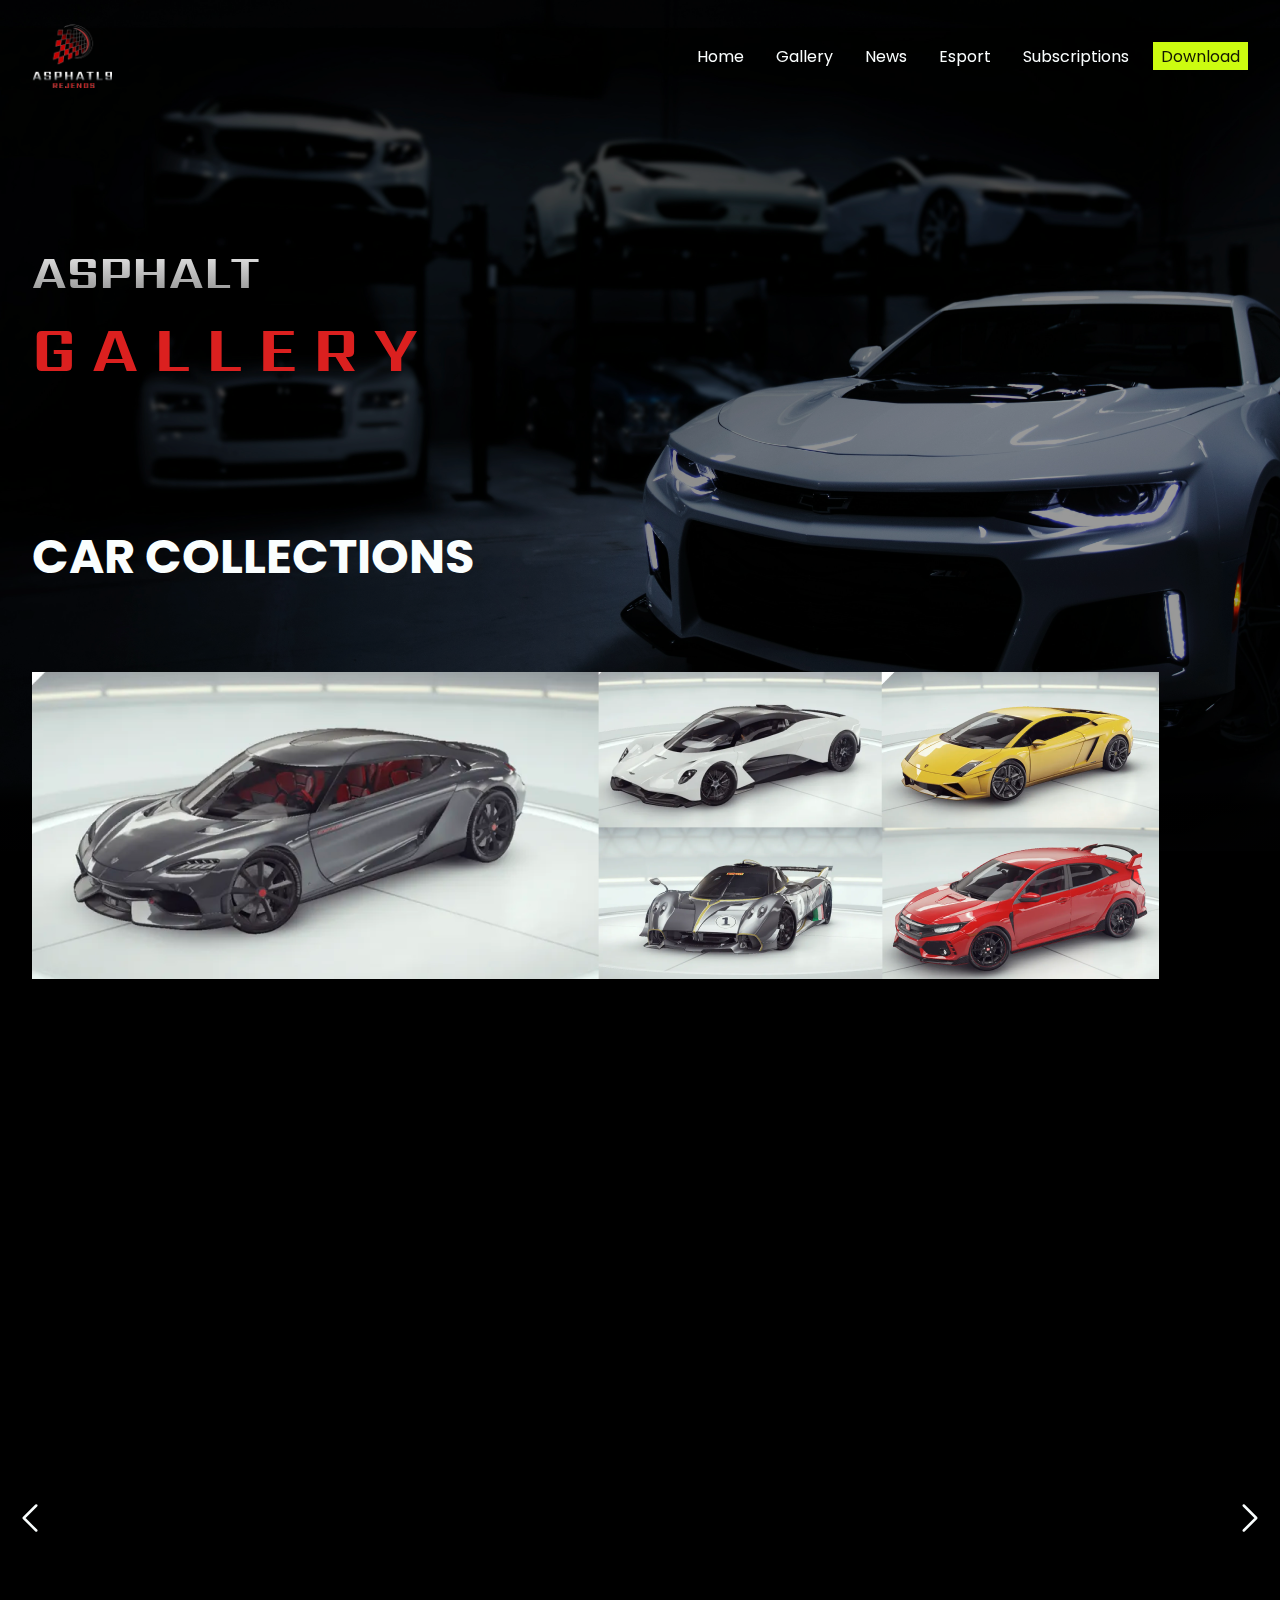
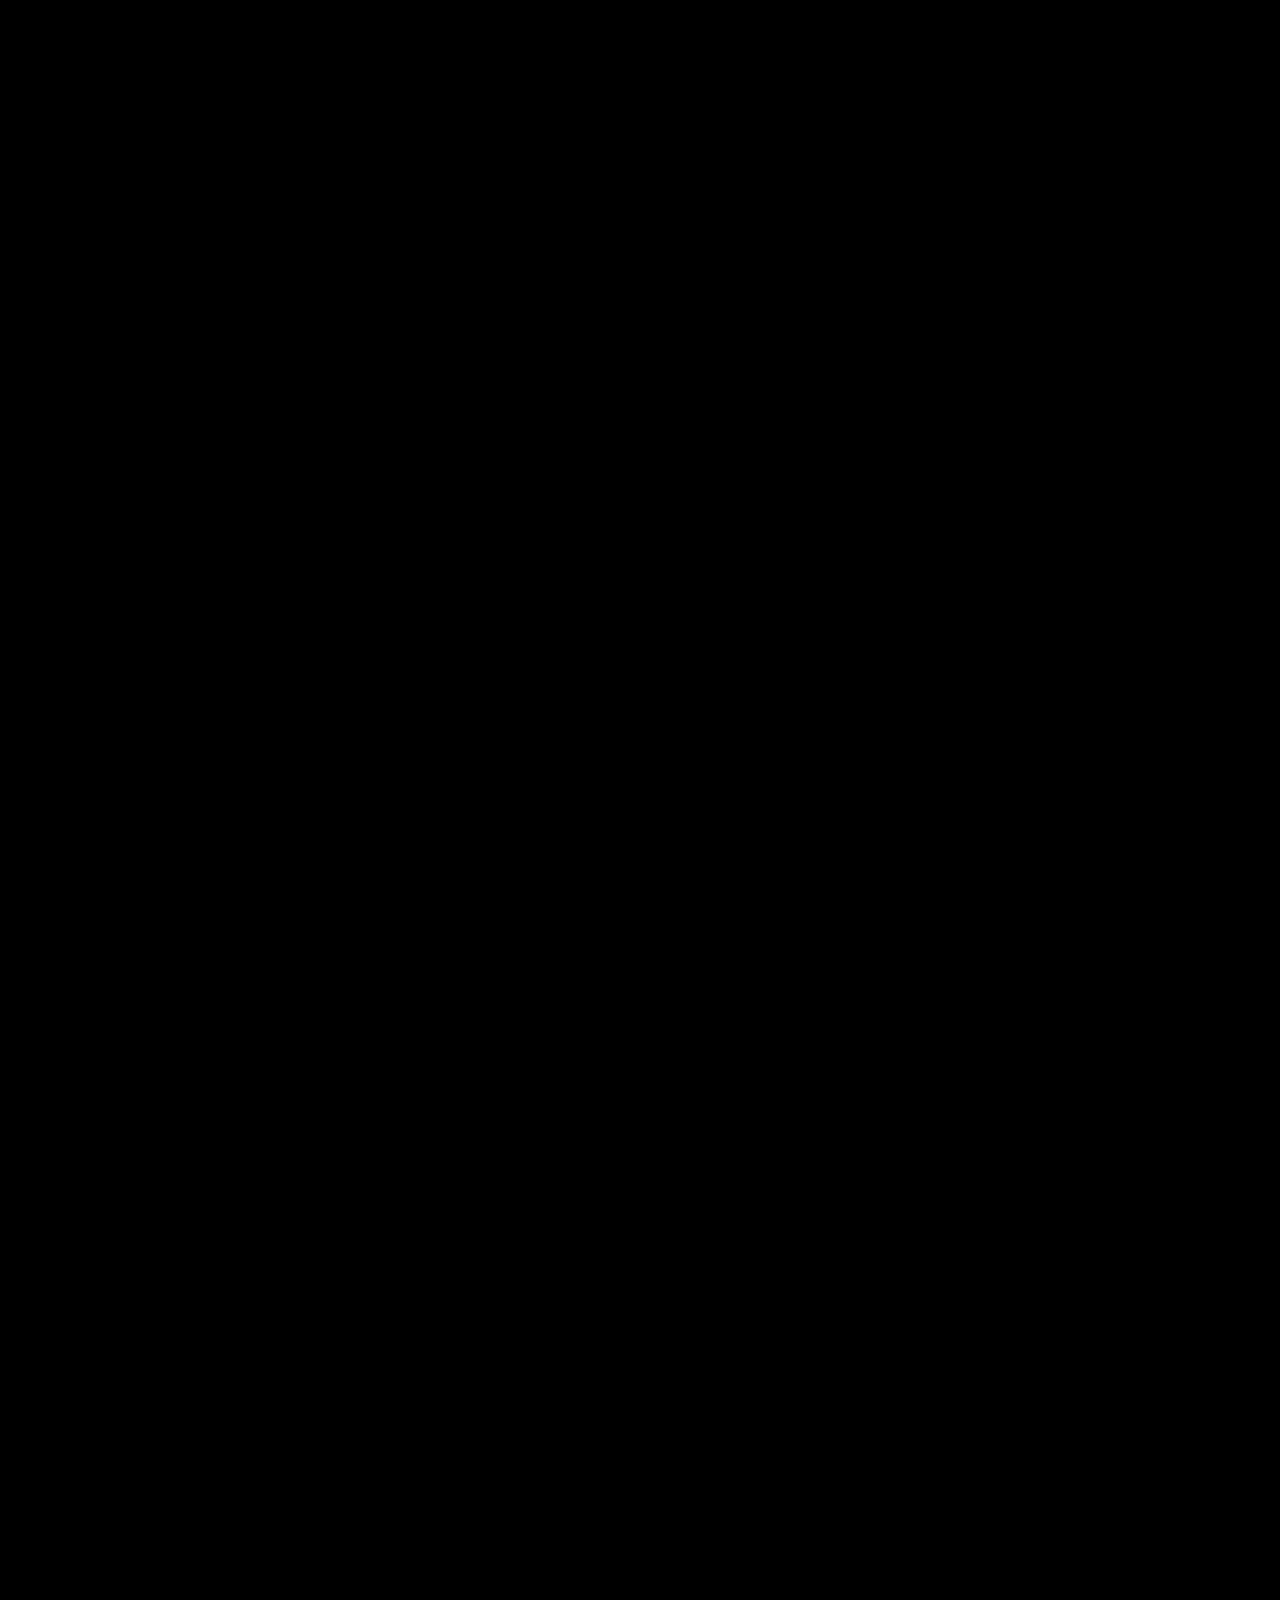
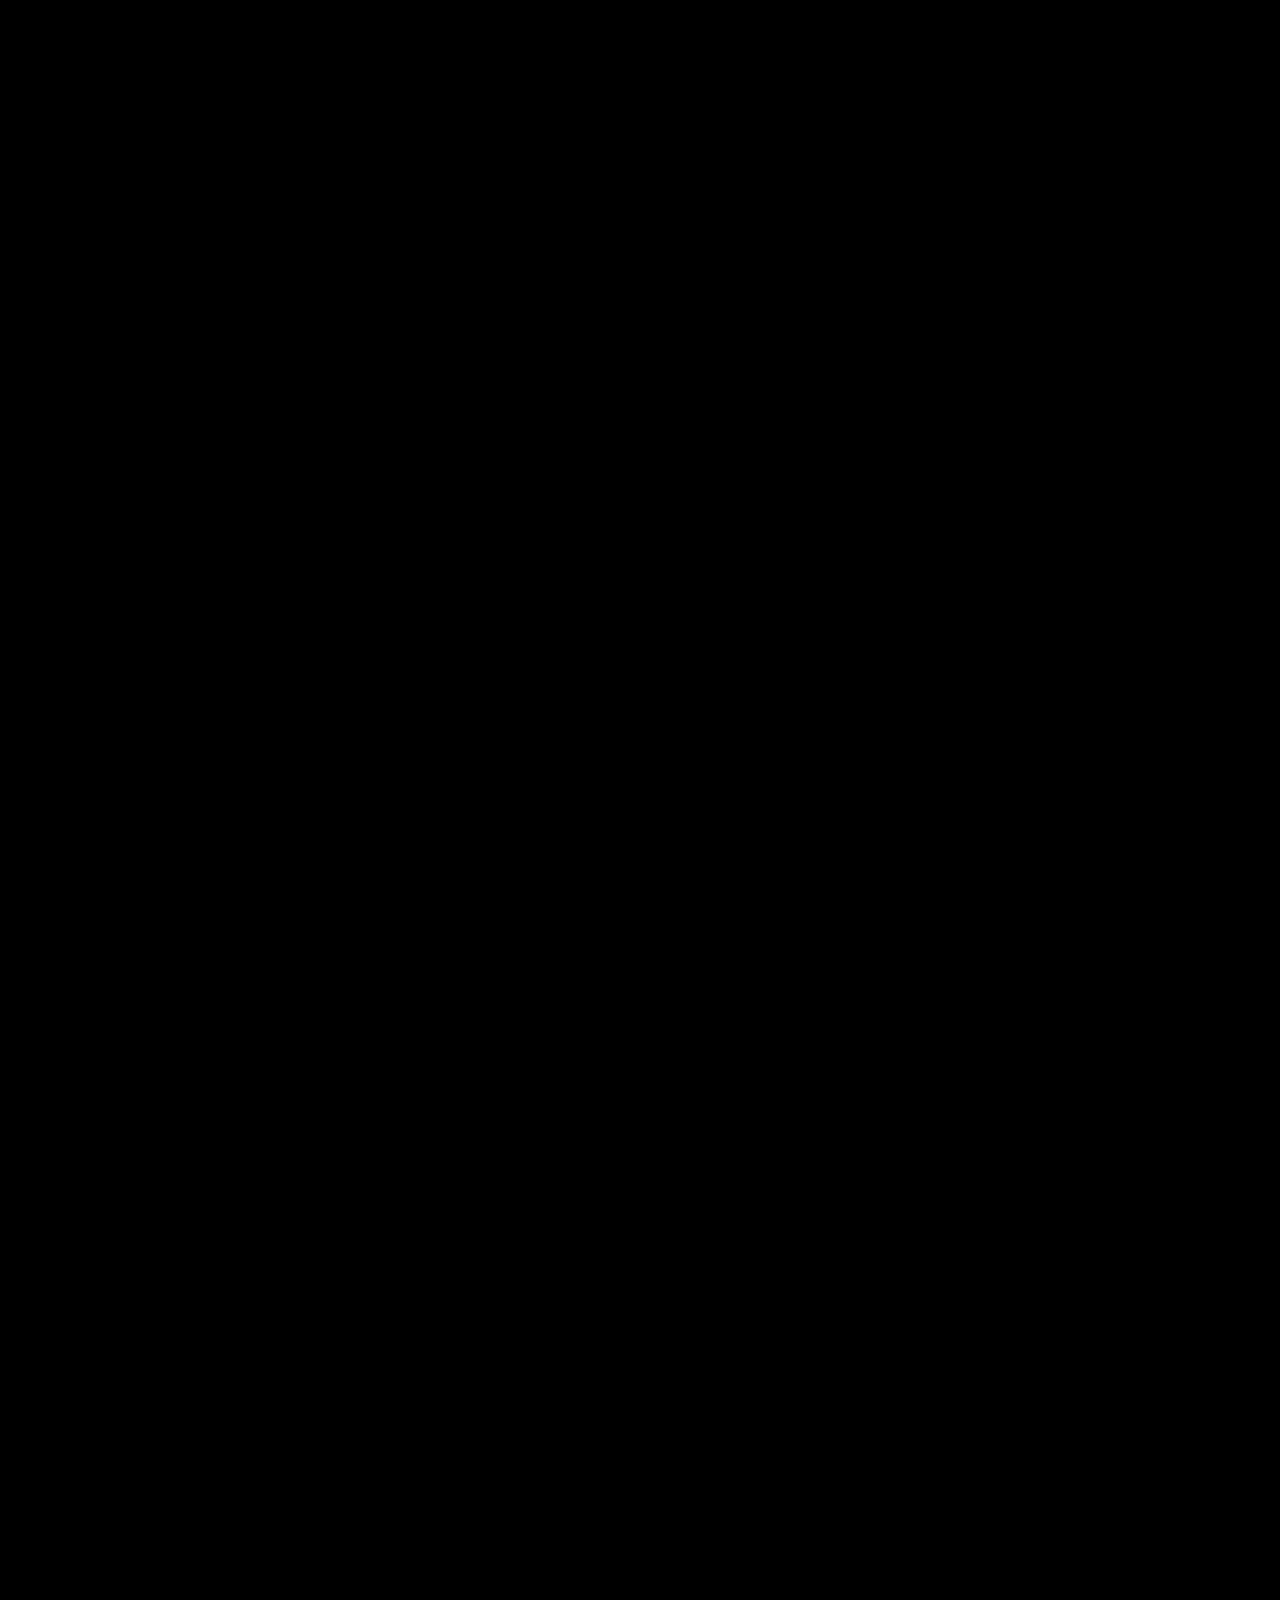
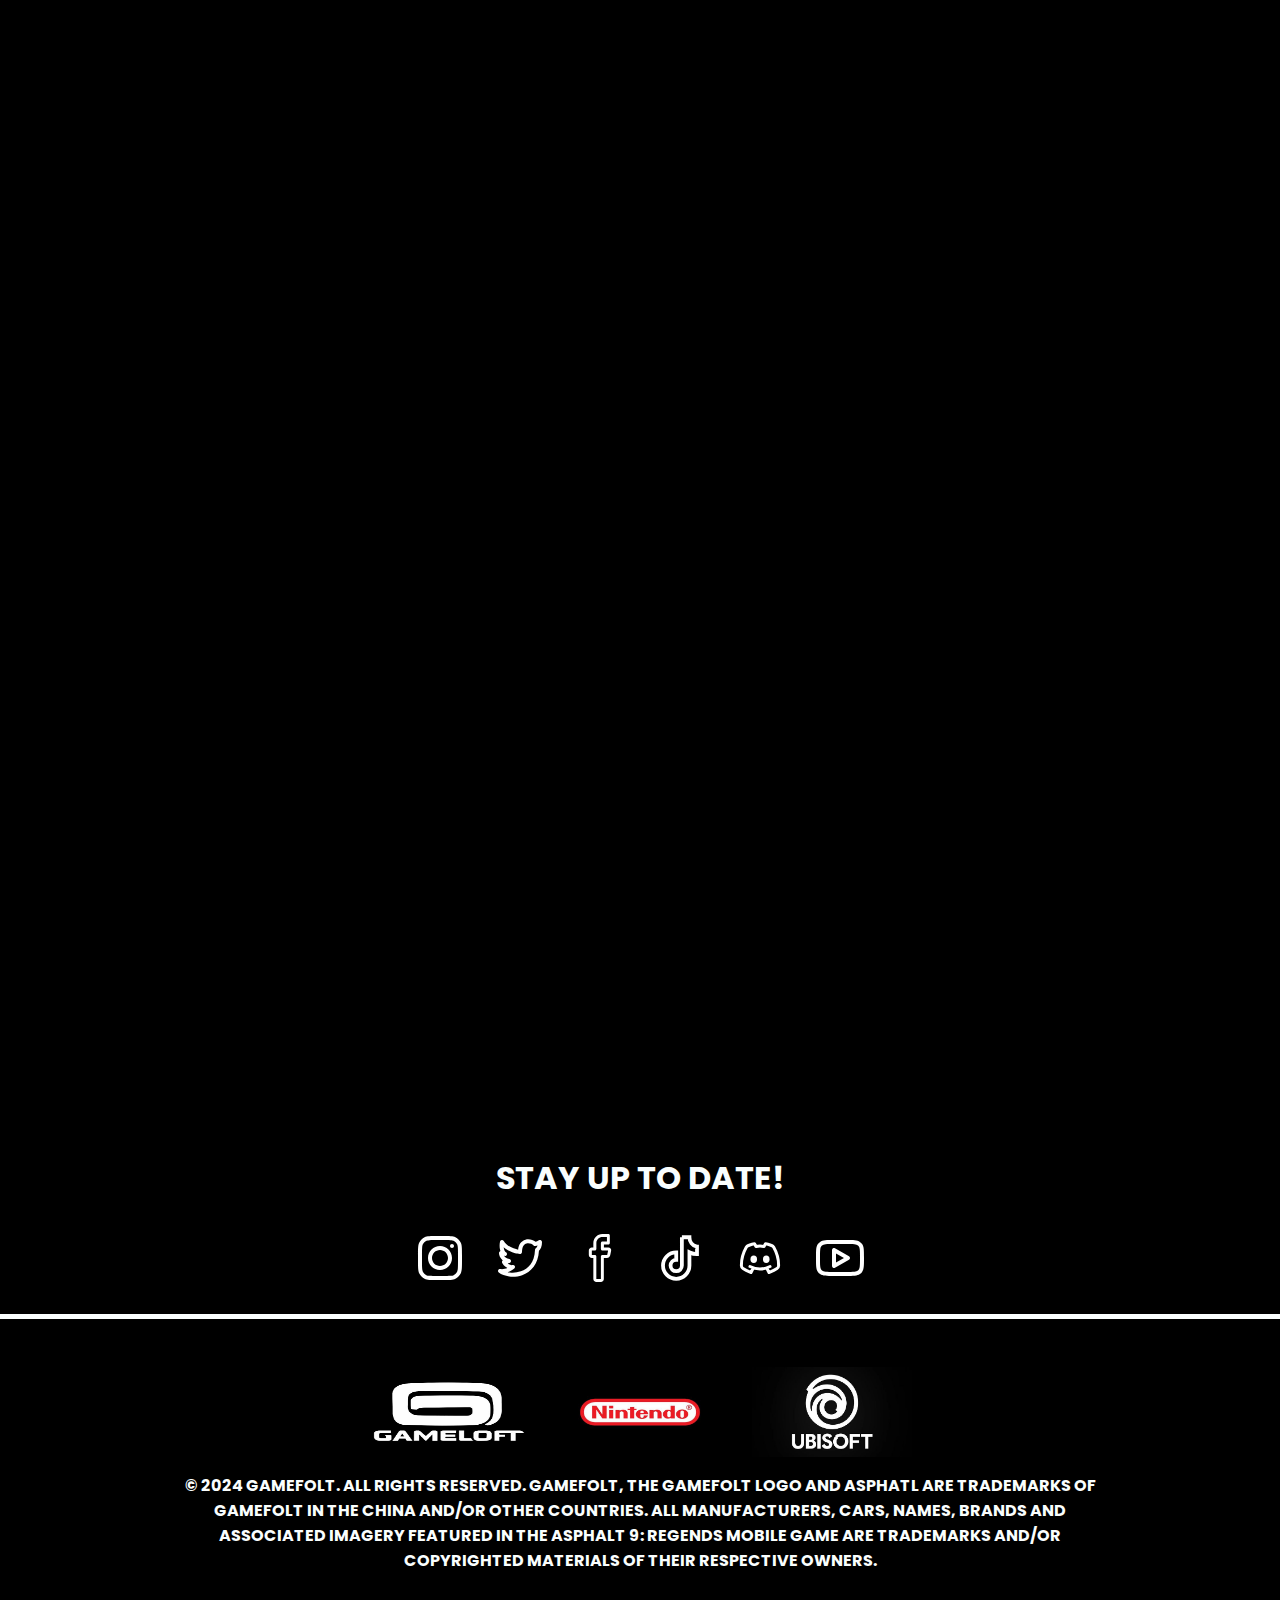
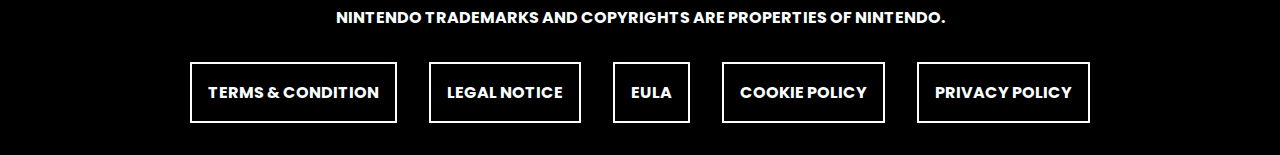
<file: pages/gallery/index.html>
<!DOCTYPE html>
<html lang="en">
<head>
    <meta charset="UTF-8">
    <meta name="viewport" content="width=device-width, initial-scale=1.0">
    <link rel="stylesheet" href="../../style.css">
    <title>Asphalt9 Rejends</title>
</head>
<body>
    <nav>
        <div class="desktop">
            <div class="logo-wrapper">
                <img src="../../assets/logo/asphalt logo.png" alt="">
            </div>
            <ul>
                <a href="../../index.html">
                    <li>Home</li>
                </a>
                <a href="./pages/gallery/index.html">
                    <li>Gallery</li>
                </a>
                <a href="../news/index.html">
                    <li>News</li>
                </a>
                <a href="../esport/index.html">
                    <li>Esport</li>
                </a>
                <a href="../subscription/index.html">
                    <li>Subscriptions</li>
                </a>
                <a href="" class="download">
                    <li>Download</li>
                </a>
            </ul>
        </div>

        <div class="mobile">
            <div class="outer">
                <div class="logo-wrapper">
                    <img src="../../assets/logo/asphalt logo.png" alt="">
                </div>

                <svg xmlns="http://www.w3.org/2000/svg" fill="none" viewBox="0 0 24 24" stroke-width="1.5" stroke="currentColor" class="burger">
                    <path stroke-linecap="round" stroke-linejoin="round" d="M3.75 6.75h16.5M3.75 12h16.5m-16.5 5.25h16.5" />
                  </svg>
            </div>

            <div class="middle"></div>

            <div class="inner">
                <ul>
                    <a href="../../index.html">
                        <li>Home</li>
                    </a>
                    <a href="../gallery/index.html">
                        <li>Gallery</li>
                    </a>
                    <a href="../news/index.html">
                        <li>News</li>
                    </a>
                    <a href="../esport/index.html">
                        <li>Esport</li>
                    </a>
                    <a href="../subscription/index.html">
                        <li>Subscriptions</li>
                    </a>
                    <a href="" class="download">
                        <li>Download</li>
                    </a>
                </ul>
            </div>
        </div>
    </nav>

    <div class="hero-gallery">
        <div class="hero-img-wrapper">
            <img src="../../assets/gallery/peter-broomfield-m3m-lnR90uM-unsplash.jpg" alt="">
        </div>
        <div class="gradient"></div>
        <div class="info">
            <div class="bundle">
                <h1 class="top animate-on-observe animate-left">ASPHALT </h1>
                <h1><span class="bottom animate-on-observe animate-left">GALLERY</span></h1>
            </div>
            <h2 class="animate-on-observe animate-down">Car Collections</h2>
        </div>
        <img class="car-img" src="../../assets/gallery/Screenshot 2024-06-08 003147.png" alt="">


    </div>

    <section  class="top-gallery-section">
        <h1 class="top animate-on-observe animate-left">New SEASON</h1>
        <h1 class="bottom animate-on-observe animate-left">New car collections</h1>
    </section>

    <section class="carousel-container">
        <svg xmlns="http://www.w3.org/2000/svg" fill="none" viewBox="0 0 24 24" stroke-width="1.5" stroke="currentColor" class="left">
            <path stroke-linecap="round" stroke-linejoin="round" d="M15.75 19.5 8.25 12l7.5-7.5" />
        </svg>

        <svg xmlns="http://www.w3.org/2000/svg" fill="none" viewBox="0 0 24 24" stroke-width="1.5" stroke="currentColor" class="right">
            <path stroke-linecap="round" stroke-linejoin="round" d="m8.25 4.5 7.5 7.5-7.5 7.5" />
        </svg>

        <div class="carousel-item-container animate-on-observe animate-down">
            <div class="carousel-item">
                <img src="../../assets/gallery/d class collections/BMW-i8-Roadster.webp" alt="">
            </div>
            <div class="carousel-item">
                <img src="../../assets/gallery/d class collections/Honda-Civic-Type-R.webp" alt="">
            </div>
            <div class="carousel-item">
                <img src="../../assets/gallery/d class collections/Lotus-Emira.webp" alt="">
            </div>
            <div class="carousel-item">
                <img src="../../assets/gallery/d class collections/Peugeot-SR1.webp" alt="">
            </div>
        </div>
    </section>

    <section class="carousel-container animate-on-observe animate-down">
        <div class="title">
            <h1>S class collections</h1>
        </div>

        <svg xmlns="http://www.w3.org/2000/svg" fill="none" viewBox="0 0 24 24" stroke-width="1.5" stroke="currentColor" class="left">
            <path stroke-linecap="round" stroke-linejoin="round" d="M15.75 19.5 8.25 12l7.5-7.5" />
        </svg>

        <svg xmlns="http://www.w3.org/2000/svg" fill="none" viewBox="0 0 24 24" stroke-width="1.5" stroke="currentColor" class="right">
            <path stroke-linecap="round" stroke-linejoin="round" d="m8.25 4.5 7.5 7.5-7.5 7.5" />
        </svg>

        <div class="carousel-item-container animate-on-observe animate-down">
            <div class="carousel-item">
                <img src="../../assets/gallery/s class collections/Aston-Martin-Valkyrie.webp" alt="">
            </div>
            <div class="carousel-item">
                <img src="../../assets/gallery/s class collections/Bugatti-Chiron.webp" alt="">
            </div>
            <div class="carousel-item">
                <img src="../../assets/gallery/s class collections/Ferrari-SF90-Stradale.webp" alt="">
            </div>
            <div class="carousel-item">
                <img src="../../assets/gallery/s class collections/Koenigsegg-Gemera.webp" alt="">
            </div>
        </div>
    </section>

    <section class="carousel-container animate-on-observe animate-down">
        <div class="title">
            <h1>A class collections</h1>
        </div>
        <svg xmlns="http://www.w3.org/2000/svg" fill="none" viewBox="0 0 24 24" stroke-width="1.5" stroke="currentColor" class="left">
            <path stroke-linecap="round" stroke-linejoin="round" d="M15.75 19.5 8.25 12l7.5-7.5" />
        </svg>

        <svg xmlns="http://www.w3.org/2000/svg" fill="none" viewBox="0 0 24 24" stroke-width="1.5" stroke="currentColor" class="right">
            <path stroke-linecap="round" stroke-linejoin="round" d="m8.25 4.5 7.5 7.5-7.5 7.5" />
        </svg>

        <div class="carousel-item-container">
            <div class="carousel-item">
                <img src="../../assets/gallery/a class collections/Aston-Martin-Valhalla-Concept-Car.webp" alt="">
            </div>
            <div class="carousel-item">
                <img src="../../assets/gallery/a class collections/Citroen-GT-by-Citroen.webp" alt="">
            </div>
            <div class="carousel-item">
                <img src="../../assets/gallery/a class collections/McLaren-Senna-GTR.webp" alt="">
            </div>
            <div class="carousel-item">
                <img src="../../assets/gallery/a class collections/Pagani-Zonda-R.webp" alt="">
            </div>
        </div>
    </section>

    <section class="carousel-container animate-on-observe animate-down">
        <div class="title">
            <h1>B class collections</h1>
        </div>
        <svg xmlns="http://www.w3.org/2000/svg" fill="none" viewBox="0 0 24 24" stroke-width="1.5" stroke="currentColor" class="left">
            <path stroke-linecap="round" stroke-linejoin="round" d="M15.75 19.5 8.25 12l7.5-7.5" />
        </svg>

        <svg xmlns="http://www.w3.org/2000/svg" fill="none" viewBox="0 0 24 24" stroke-width="1.5" stroke="currentColor" class="right">
            <path stroke-linecap="round" stroke-linejoin="round" d="m8.25 4.5 7.5 7.5-7.5 7.5" />
        </svg>

        <div class="carousel-item-container">
            <div class="carousel-item">
                <img src="../../assets/gallery/b class collections/Apollo-IE.webp" alt="">
            </div>
            <div class="carousel-item">
                <img src="../../assets/gallery/b class collections/Aston-Martin-One77.webp" alt="">
            </div>
            <div class="carousel-item">
                <img src="../../assets/gallery/b class collections/Pagani-Huayra-R.webp" alt="">
            </div>
            <div class="carousel-item">
                <img src="../../assets/gallery/b class collections/Porsche-911-GT1-Evolution.webp" alt="">
            </div>
        </div>
    </section>

    <section class="carousel-container animate-on-observe animate-down">
        <div class="title">
            <h1>C class collections</h1>
        </div>
        <svg xmlns="http://www.w3.org/2000/svg" fill="none" viewBox="0 0 24 24" stroke-width="1.5" stroke="currentColor" class="left">
            <path stroke-linecap="round" stroke-linejoin="round" d="M15.75 19.5 8.25 12l7.5-7.5" />
        </svg>

        <svg xmlns="http://www.w3.org/2000/svg" fill="none" viewBox="0 0 24 24" stroke-width="1.5" stroke="currentColor" class="right">
            <path stroke-linecap="round" stroke-linejoin="round" d="m8.25 4.5 7.5 7.5-7.5 7.5" />
        </svg>

        <div class="carousel-item-container">
            <div class="carousel-item">
                <img src="../../assets/gallery/c class collections/Asphalt-9-Ares-S1.webp" alt="">
            </div>
            <div class="carousel-item">
                <img src="../../assets/gallery/c class collections/Asphalt-9-Maserati-MC12.webp" alt="">
            </div>
            <div class="carousel-item">
                <img src="../../assets/gallery/c class collections/Bentley-Mullinger-Bacalar.webp" alt="">
            </div>
            <div class="carousel-item">
                <img src="../../assets/gallery/c class collections/Lamborghini-Gallardo-LP560-4.webp" alt="">
            </div>
        </div>
    </section>

    <section class="carousel-container animate-on-observe animate-down">
        <div class="title">
            <h1>D class collections</h1>
        </div>
        <svg xmlns="http://www.w3.org/2000/svg" fill="none" viewBox="0 0 24 24" stroke-width="1.5" stroke="currentColor" class="left">
            <path stroke-linecap="round" stroke-linejoin="round" d="M15.75 19.5 8.25 12l7.5-7.5" />
        </svg>

        <svg xmlns="http://www.w3.org/2000/svg" fill="none" viewBox="0 0 24 24" stroke-width="1.5" stroke="currentColor" class="right">
            <path stroke-linecap="round" stroke-linejoin="round" d="m8.25 4.5 7.5 7.5-7.5 7.5" />
        </svg>

        <div class="carousel-item-container">
            <div class="carousel-item">
                <img src="../../assets/gallery/d class collections/BMW-i8-Roadster.webp" alt="">
            </div>
            <div class="carousel-item">
                <img src="../../assets/gallery/d class collections/Honda-Civic-Type-R.webp" alt="">
            </div>
            <div class="carousel-item">
                <img src="../../assets/gallery/d class collections/Lotus-Emira.webp" alt="">
            </div>
            <div class="carousel-item">
                <img src="../../assets/gallery/d class collections/Peugeot-SR1.webp" alt="">
            </div>
        </div>
    </section>


    <footer class="footer-gallery">

        <div class="social">
            <section>
                <h1>STAY UP TO DATE!</h1>
            </section>


            <div class="icon">
            <svg viewBox="0 0 24 24" fill="none" xmlns="http://www.w3.org/2000/svg"><g id="SVGRepo_bgCarrier" stroke-width="0"></g><g id="SVGRepo_tracerCarrier" stroke-linecap="round" stroke-linejoin="round"></g><g id="SVGRepo_iconCarrier"> <path fill-rule="evenodd" clip-rule="evenodd" d="M12 18C15.3137 18 18 15.3137 18 12C18 8.68629 15.3137 6 12 6C8.68629 6 6 8.68629 6 12C6 15.3137 8.68629 18 12 18ZM12 16C14.2091 16 16 14.2091 16 12C16 9.79086 14.2091 8 12 8C9.79086 8 8 9.79086 8 12C8 14.2091 9.79086 16 12 16Z" fill="#ffffff"></path> <path d="M18 5C17.4477 5 17 5.44772 17 6C17 6.55228 17.4477 7 18 7C18.5523 7 19 6.55228 19 6C19 5.44772 18.5523 5 18 5Z" fill="#ffffff"></path> <path fill-rule="evenodd" clip-rule="evenodd" d="M1.65396 4.27606C1 5.55953 1 7.23969 1 10.6V13.4C1 16.7603 1 18.4405 1.65396 19.7239C2.2292 20.8529 3.14708 21.7708 4.27606 22.346C5.55953 23 7.23969 23 10.6 23H13.4C16.7603 23 18.4405 23 19.7239 22.346C20.8529 21.7708 21.7708 20.8529 22.346 19.7239C23 18.4405 23 16.7603 23 13.4V10.6C23 7.23969 23 5.55953 22.346 4.27606C21.7708 3.14708 20.8529 2.2292 19.7239 1.65396C18.4405 1 16.7603 1 13.4 1H10.6C7.23969 1 5.55953 1 4.27606 1.65396C3.14708 2.2292 2.2292 3.14708 1.65396 4.27606ZM13.4 3H10.6C8.88684 3 7.72225 3.00156 6.82208 3.0751C5.94524 3.14674 5.49684 3.27659 5.18404 3.43597C4.43139 3.81947 3.81947 4.43139 3.43597 5.18404C3.27659 5.49684 3.14674 5.94524 3.0751 6.82208C3.00156 7.72225 3 8.88684 3 10.6V13.4C3 15.1132 3.00156 16.2777 3.0751 17.1779C3.14674 18.0548 3.27659 18.5032 3.43597 18.816C3.81947 19.5686 4.43139 20.1805 5.18404 20.564C5.49684 20.7234 5.94524 20.8533 6.82208 20.9249C7.72225 20.9984 8.88684 21 10.6 21H13.4C15.1132 21 16.2777 20.9984 17.1779 20.9249C18.0548 20.8533 18.5032 20.7234 18.816 20.564C19.5686 20.1805 20.1805 19.5686 20.564 18.816C20.7234 18.5032 20.8533 18.0548 20.9249 17.1779C20.9984 16.2777 21 15.1132 21 13.4V10.6C21 8.88684 20.9984 7.72225 20.9249 6.82208C20.8533 5.94524 20.7234 5.49684 20.564 5.18404C20.1805 4.43139 19.5686 3.81947 18.816 3.43597C18.5032 3.27659 18.0548 3.14674 17.1779 3.0751C16.2777 3.00156 15.1132 3 13.4 3Z" fill="#ffffff"></path> </g></svg>
            <svg viewBox="0 0 24 24" fill="none" xmlns="http://www.w3.org/2000/svg"><g id="SVGRepo_bgCarrier" stroke-width="0"></g><g id="SVGRepo_tracerCarrier" stroke-linecap="round" stroke-linejoin="round"></g><g id="SVGRepo_iconCarrier"> <path fill-rule="evenodd" clip-rule="evenodd" d="M19.7828 3.91825C20.1313 3.83565 20.3743 3.75444 20.5734 3.66915C20.8524 3.54961 21.0837 3.40641 21.4492 3.16524C21.7563 2.96255 22.1499 2.9449 22.4739 3.11928C22.7979 3.29366 23 3.6319 23 3.99986C23 5.08079 22.8653 5.96673 22.5535 6.7464C22.2911 7.40221 21.9225 7.93487 21.4816 8.41968C21.2954 11.7828 20.3219 14.4239 18.8336 16.4248C17.291 18.4987 15.2386 19.8268 13.0751 20.5706C10.9179 21.3121 8.63863 21.4778 6.5967 21.2267C4.56816 20.9773 2.69304 20.3057 1.38605 19.2892C1.02813 19.0108 0.902313 18.5264 1.07951 18.109C1.25671 17.6916 1.69256 17.4457 2.14144 17.5099C3.42741 17.6936 4.6653 17.4012 5.6832 16.9832C5.48282 16.8742 5.29389 16.7562 5.11828 16.6346C4.19075 15.9925 3.4424 15.1208 3.10557 14.4471C2.96618 14.1684 2.96474 13.8405 3.10168 13.5606C3.17232 13.4161 3.27562 13.293 3.40104 13.1991C2.04677 12.0814 1.49999 10.5355 1.49999 9.49986C1.49999 9.19192 1.64187 8.90115 1.88459 8.71165C1.98665 8.63197 2.10175 8.57392 2.22308 8.53896C2.12174 8.24222 2.0431 7.94241 1.98316 7.65216C1.71739 6.3653 1.74098 4.91284 2.02985 3.75733C2.1287 3.36191 2.45764 3.06606 2.86129 3.00952C3.26493 2.95299 3.6625 3.14709 3.86618 3.50014C4.94369 5.36782 6.93116 6.50943 8.78086 7.18568C9.6505 7.50362 10.4559 7.70622 11.0596 7.83078C11.1899 6.61019 11.5307 5.6036 12.0538 4.80411C12.7439 3.74932 13.7064 3.12525 14.74 2.84698C16.5227 2.36708 18.5008 2.91382 19.7828 3.91825ZM10.7484 9.80845C10.0633 9.67087 9.12171 9.43976 8.09412 9.06408C6.7369 8.56789 5.16088 7.79418 3.84072 6.59571C3.86435 6.81625 3.89789 7.03492 3.94183 7.24766C4.16308 8.31899 4.5742 8.91899 4.94721 9.10549C5.40342 9.3336 5.61484 9.8685 5.43787 10.3469C5.19827 10.9946 4.56809 11.0477 3.99551 10.9046C4.45603 11.595 5.28377 12.2834 6.66439 12.5135C7.14057 12.5929 7.49208 13.0011 7.49986 13.4838C7.50765 13.9665 7.16949 14.3858 6.69611 14.4805L5.82565 14.6546C5.95881 14.7703 6.103 14.8838 6.2567 14.9902C6.95362 15.4727 7.65336 15.6808 8.25746 15.5298C8.70991 15.4167 9.18047 15.6313 9.39163 16.0472C9.60278 16.463 9.49846 16.9696 9.14018 17.2681C8.49626 17.8041 7.74425 18.2342 6.99057 18.5911C6.63675 18.7587 6.24134 18.9241 5.8119 19.0697C6.14218 19.1402 6.48586 19.198 6.84078 19.2417C8.61136 19.4594 10.5821 19.3126 12.4249 18.6792C14.2614 18.0479 15.9589 16.9385 17.2289 15.2312C18.497 13.5262 19.382 11.1667 19.5007 7.96291C19.51 7.71067 19.6144 7.47129 19.7929 7.29281C20.2425 6.84316 20.6141 6.32777 20.7969 5.7143C20.477 5.81403 20.1168 5.90035 19.6878 5.98237C19.3623 6.04459 19.0272 5.94156 18.7929 5.70727C18.0284 4.94274 16.5164 4.43998 15.2599 4.77822C14.6686 4.93741 14.1311 5.28203 13.7274 5.89906C13.3153 6.52904 13 7.51045 13 8.9999C13 9.28288 12.8801 9.5526 12.6701 9.74221C12.1721 10.1917 11.334 9.92603 10.7484 9.80845Z" fill="#ffffff"></path> </g></svg>
            <svg fill="#ffffff" xmlns="http://www.w3.org/2000/svg" preserveAspectRatio="xMidYMid" viewBox="0 0 14.906 32"><g id="SVGRepo_bgCarrier" stroke-width="0"></g><g id="SVGRepo_tracerCarrier" stroke-linecap="round" stroke-linejoin="round"></g><g id="SVGRepo_iconCarrier"> <path d="M14.874,11.167 L14.262,14.207 C14.062,15.208 13.100,15.992 12.072,15.992 L10.000,15.992 L10.000,30.000 C10.000,31.104 9.159,32.000 8.049,32.000 L5.030,32.000 C3.920,32.000 3.017,31.102 3.017,29.999 L3.017,15.992 L2.011,15.992 C0.901,15.992 -0.002,15.095 -0.002,13.991 L-0.002,10.990 C-0.002,9.887 0.901,8.989 2.011,8.989 L3.017,8.989 L3.017,6.003 C3.017,2.716 5.693,0.041 8.994,0.013 C9.015,0.012 9.033,0.001 9.055,0.001 L13.081,0.001 C13.636,0.001 14.000,0.448 14.000,1.000 L14.000,6.000 C14.000,6.553 13.636,7.004 13.081,7.004 L10.061,7.004 L10.060,8.989 L13.079,8.989 C13.645,8.989 14.167,9.228 14.509,9.644 C14.852,10.059 14.985,10.615 14.874,11.167 ZM9.092,10.990 C9.078,10.991 9.067,10.998 9.053,10.998 L9.053,10.998 C8.497,10.997 8.046,10.549 8.047,9.997 L8.047,9.990 C8.047,9.990 8.047,9.990 8.047,9.990 C8.047,9.990 8.047,9.990 8.047,9.990 L8.049,6.003 C8.049,5.450 8.499,5.003 9.055,5.003 L12.074,5.003 L12.074,2.002 L9.094,2.002 C9.077,2.002 9.063,2.011 9.045,2.011 C6.831,2.011 5.030,3.802 5.030,6.003 L5.030,10.005 C5.030,10.558 4.579,11.006 4.023,11.006 C3.996,11.006 3.973,10.992 3.946,10.990 L2.011,10.990 L2.011,13.991 L4.023,13.991 C4.579,13.991 5.030,14.439 5.030,14.992 C5.030,15.044 5.008,15.088 5.000,15.138 L5.000,30.000 L8.049,29.999 L8.049,15.002 C8.049,14.998 8.047,14.995 8.047,14.992 C8.047,14.439 8.497,13.991 9.053,13.991 L12.072,13.991 C12.145,13.991 12.275,13.886 12.288,13.816 L12.857,10.990 L9.092,10.990 Z"></path> </g></svg>
            <svg viewBox="0 0 24 24" id="Layer_1" data-name="Layer 1" xmlns="http://www.w3.org/2000/svg" fill="#ffffff"><g id="SVGRepo_bgCarrier" stroke-width="0"></g><g id="SVGRepo_tracerCarrier" stroke-linecap="round" stroke-linejoin="round"></g><g id="SVGRepo_iconCarrier"><defs><style>.cls-1{fill:none;stroke:#ffffff;stroke-miterlimit:10;stroke-width:1.89px;}</style></defs><path class="cls-1" d="M12.94,1.61V15.78a2.83,2.83,0,0,1-2.83,2.83h0a2.83,2.83,0,0,1-2.83-2.83h0a2.84,2.84,0,0,1,2.83-2.84h0V9.17h0A6.61,6.61,0,0,0,3.5,15.78h0a6.61,6.61,0,0,0,6.61,6.61h0a6.61,6.61,0,0,0,6.61-6.61V9.17l.2.1a8.08,8.08,0,0,0,3.58.84h0V6.33l-.11,0a4.84,4.84,0,0,1-3.67-4.7H12.94Z"></path></g></svg>
            <svg viewBox="0 0 192 192" xmlns="http://www.w3.org/2000/svg" fill="none"><g id="SVGRepo_bgCarrier" stroke-width="0"></g><g id="SVGRepo_tracerCarrier" stroke-linecap="round" stroke-linejoin="round"></g><g id="SVGRepo_iconCarrier"><path stroke="#ffffff" stroke-linecap="round" stroke-linejoin="round" stroke-width="12" d="m68 138-8 16c-10.19-4.246-20.742-8.492-31.96-15.8-3.912-2.549-6.284-6.88-6.378-11.548-.488-23.964 5.134-48.056 19.369-73.528 1.863-3.334 4.967-5.778 8.567-7.056C58.186 43.02 64.016 40.664 74 39l6 11s6-2 16-2 16 2 16 2l6-11c9.984 1.664 15.814 4.02 24.402 7.068 3.6 1.278 6.704 3.722 8.567 7.056 14.235 25.472 19.857 49.564 19.37 73.528-.095 4.668-2.467 8.999-6.379 11.548-11.218 7.308-21.769 11.554-31.96 15.8l-8-16m-68-8s20 10 40 10 40-10 40-10"></path><ellipse cx="71" cy="101" fill="#ffffff" rx="13" ry="15"></ellipse><ellipse cx="121" cy="101" fill="#ffffff" rx="13" ry="15"></ellipse></g></svg>
            <svg viewBox="0 0 24 24" fill="none" xmlns="http://www.w3.org/2000/svg"><g id="SVGRepo_bgCarrier" stroke-width="0"></g><g id="SVGRepo_tracerCarrier" stroke-linecap="round" stroke-linejoin="round"></g><g id="SVGRepo_iconCarrier"> <path fill-rule="evenodd" clip-rule="evenodd" d="M9.49614 7.13176C9.18664 6.9549 8.80639 6.95617 8.49807 7.13509C8.18976 7.31401 8 7.64353 8 8V16C8 16.3565 8.18976 16.686 8.49807 16.8649C8.80639 17.0438 9.18664 17.0451 9.49614 16.8682L16.4961 12.8682C16.8077 12.6902 17 12.3589 17 12C17 11.6411 16.8077 11.3098 16.4961 11.1318L9.49614 7.13176ZM13.9844 12L10 14.2768V9.72318L13.9844 12Z" fill="#ffffff"></path> <path fill-rule="evenodd" clip-rule="evenodd" d="M0 12C0 8.25027 0 6.3754 0.954915 5.06107C1.26331 4.6366 1.6366 4.26331 2.06107 3.95491C3.3754 3 5.25027 3 9 3H15C18.7497 3 20.6246 3 21.9389 3.95491C22.3634 4.26331 22.7367 4.6366 23.0451 5.06107C24 6.3754 24 8.25027 24 12C24 15.7497 24 17.6246 23.0451 18.9389C22.7367 19.3634 22.3634 19.7367 21.9389 20.0451C20.6246 21 18.7497 21 15 21H9C5.25027 21 3.3754 21 2.06107 20.0451C1.6366 19.7367 1.26331 19.3634 0.954915 18.9389C0 17.6246 0 15.7497 0 12ZM9 5H15C16.9194 5 18.1983 5.00275 19.1673 5.10773C20.0989 5.20866 20.504 5.38448 20.7634 5.57295C21.018 5.75799 21.242 5.98196 21.4271 6.23664C21.6155 6.49605 21.7913 6.90113 21.8923 7.83269C21.9973 8.80167 22 10.0806 22 12C22 13.9194 21.9973 15.1983 21.8923 16.1673C21.7913 17.0989 21.6155 17.504 21.4271 17.7634C21.242 18.018 21.018 18.242 20.7634 18.4271C20.504 18.6155 20.0989 18.7913 19.1673 18.8923C18.1983 18.9973 16.9194 19 15 19H9C7.08058 19 5.80167 18.9973 4.83269 18.8923C3.90113 18.7913 3.49605 18.6155 3.23664 18.4271C2.98196 18.242 2.75799 18.018 2.57295 17.7634C2.38448 17.504 2.20866 17.0989 2.10773 16.1673C2.00275 15.1983 2 13.9194 2 12C2 10.0806 2.00275 8.80167 2.10773 7.83269C2.20866 6.90113 2.38448 6.49605 2.57295 6.23664C2.75799 5.98196 2.98196 5.75799 3.23664 5.57295C3.49605 5.38448 3.90113 5.20866 4.83269 5.10773C5.80167 5.00275 7.08058 5 9 5Z" fill="#FFFFFF"></path> </g></svg>
            </div>
        </div>

        <div class="logo">
            
            <img src="../../assets/logo/c7301afb0dfeb82b93748950ae5168d2.jpg" alt="">
            <img src="../../assets/logo/1df3d4963035adc9eafc45b1680c5dfc.jpg" alt="">
            <img src="../../assets/logo/aa79530eb4a9010a9f33232965a0ac8d.jpg" alt="">
        

        </div>

        <section>
            <p>© 2024 Gamefolt. All Rights Reserved. Gamefolt, the Gamefolt logo and Asphatl are trademarks of Gamefolt in the CHINA and/or other countries. All manufacturers, cars, names, brands and associated imagery featured in the Asphalt 9: Regends mobile game are trademarks and/or copyrighted materials of their respective owners.</p>
            <p>Nintendo trademarks and copyrights are properties of Nintendo.</p>
        </section>


        <div class="legal">
            <p>Terms & Condition</p>
            <p>Legal Notice</p>
            <p>eula</p>
            <p>COOKIE policy</p>
            <p>Privacy policy</p>
        </div>

    </footer>


    <script src="../../script.js"></script>
</body>
</html>
</file>
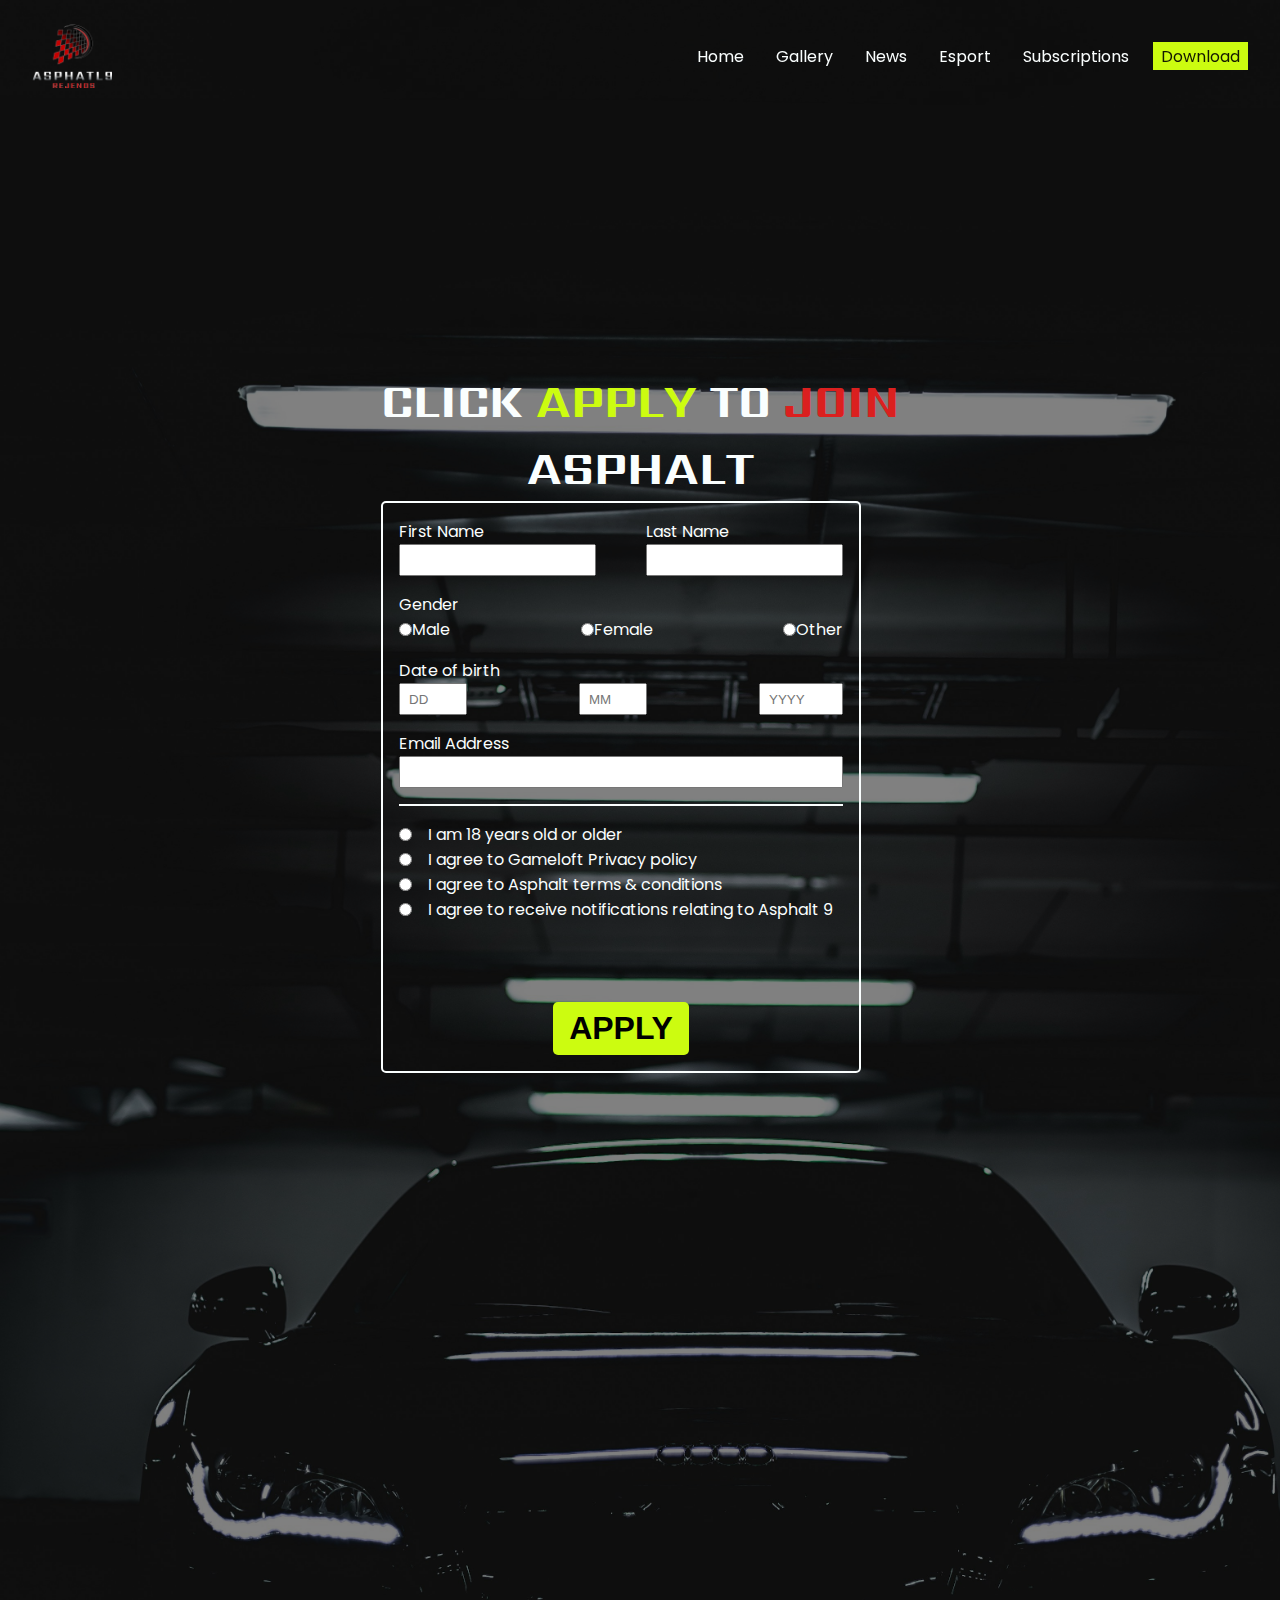
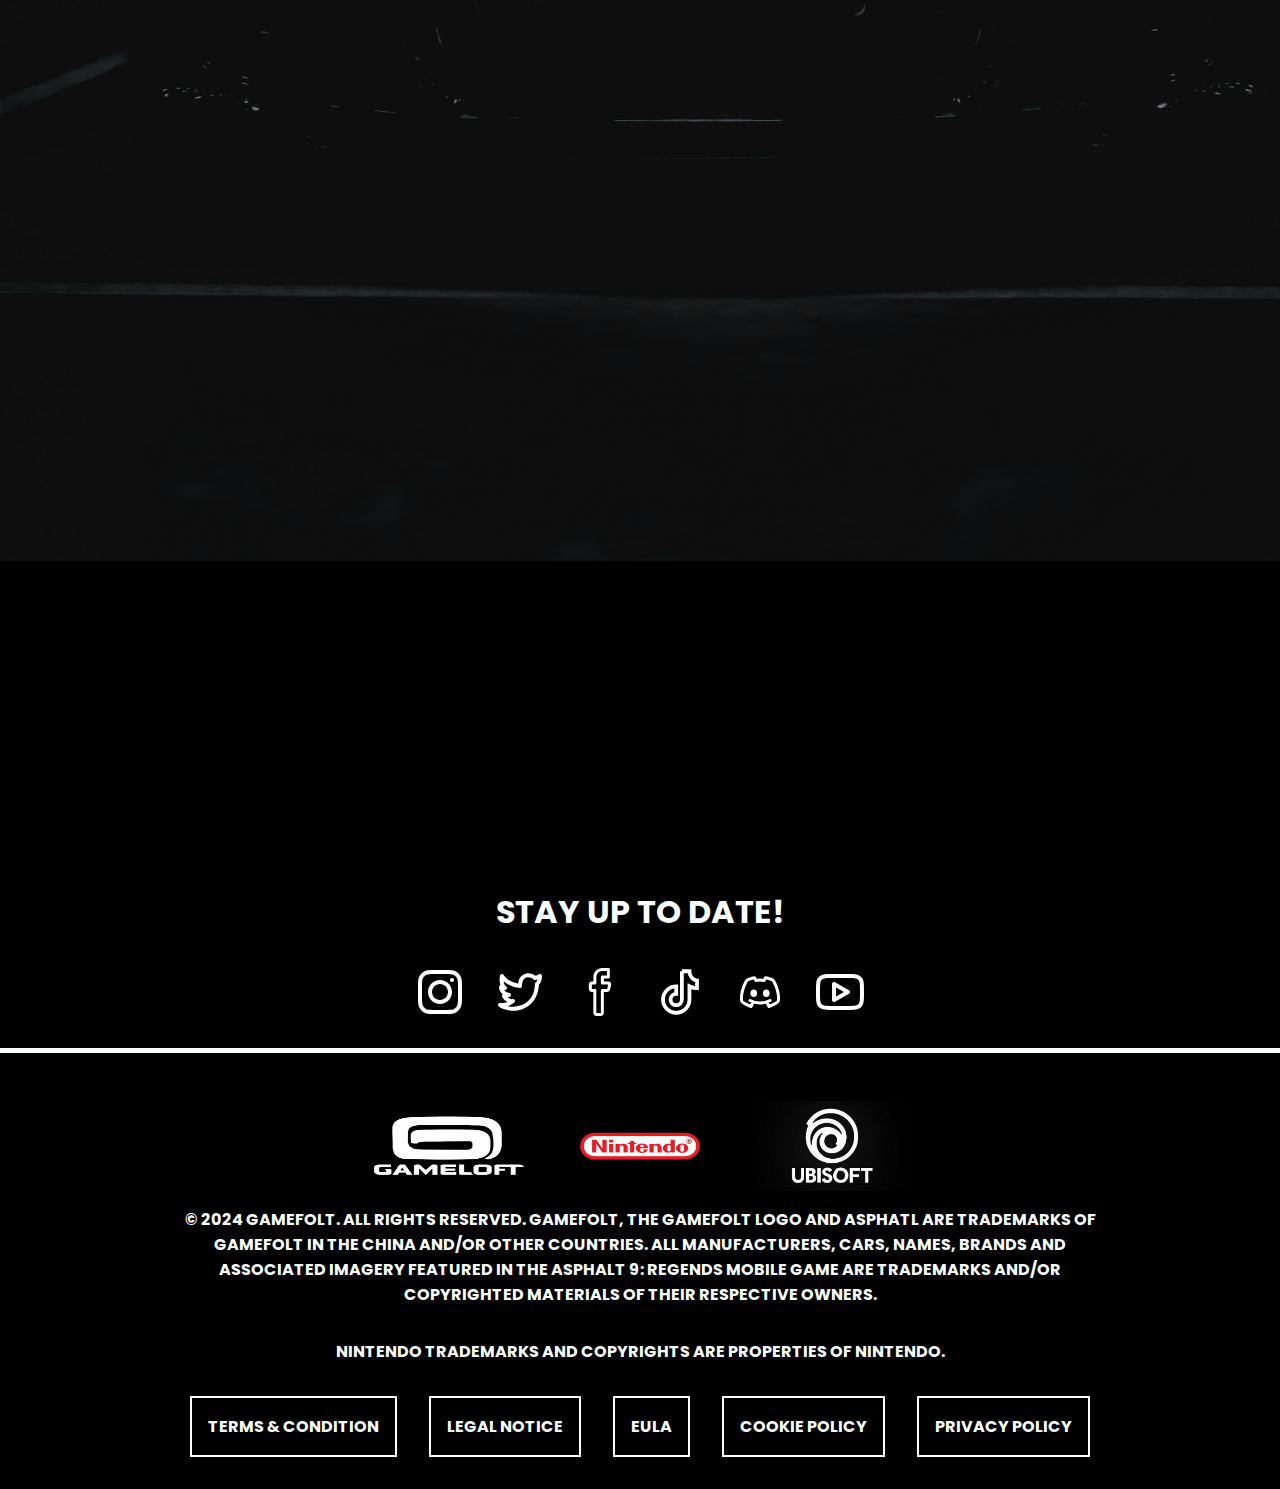
<file: pages/subscription/index.html>
<!DOCTYPE html>
<html lang="en">
<head>
    <meta charset="UTF-8">
    <meta name="viewport" content="width=device-width, initial-scale=1.0">
    <link rel="stylesheet" href="../../style.css">
    <title>Asphalt9 Rejends</title>
</head>
<body>
    <nav>
        <div class="desktop">
            <div class="logo-wrapper">
                <img src="../../assets/logo/asphalt logo.png" alt="">
            </div>
            <ul>
                <a href="../../index.html">
                    <li>Home</li>
                </a>
                <a href="./pages/gallery/index.html">
                    <li>Gallery</li>
                </a>
                <a href="../news/index.html">
                    <li>News</li>
                </a>
                <a href="../esport/index.html">
                    <li>Esport</li>
                </a>
                <a href="">
                    <li>Subscriptions</li>
                </a>
                <a href="" class="download">
                    <li>Download</li>
                </a>
            </ul>
        </div>

        

        <div class="mobile">
            <div class="outer">
                <div class="logo-wrapper">
                    <img src="../../assets/logo/asphalt logo.png" alt="">
                </div>

                <svg xmlns="http://www.w3.org/2000/svg" fill="none" viewBox="0 0 24 24" stroke-width="1.5" stroke="currentColor" class="burger">
                    <path stroke-linecap="round" stroke-linejoin="round" d="M3.75 6.75h16.5M3.75 12h16.5m-16.5 5.25h16.5" />
                  </svg>
            </div>

            <div class="middle"></div>

            <div class="inner">
                <ul>
                    <a href="../../index.html">
                        <li>Home</li>
                    </a>
                    <a href="../gallery/index.html">
                        <li>Gallery</li>
                    </a>
                    <a href="../news/index.html">
                        <li>News</li>
                    </a>
                    <a href="../esport/index.html">
                        <li>Esport</li>
                    </a>
                    <a href="">
                        <li>Subscriptions</li>
                    </a>
                    <a href="" class="download">
                        <li>Download</li>
                    </a>
                </ul>
            </div>
        </div>
    </nav>


    <div class="asphalt-form">
        <div class="hero-img-wrapper">
            <img src="../../assets/subscription/ville-kaisla-HNCSCpWrVJA-unsplash.jpg" alt="">
        </div>   
        
        <div class="info">
            <h1>CLICK <span class="green">APPLY</span> TO <span class="red">JOIN</span></h1>
            <h1>ASPHALT</h1>
    
            <div class="section animate-on-observe animate-down">
                <form id="subscriptionForm">
                    <div class="top">
                        <div class="form-input">
                            <p>First Name</p>
                            <input type="text" id="firstName">
                            <p class="error" id="firstNameError">First Name is required</p>
                        </div>
        
                        <div class="form-input">
                            <p>Last Name</p>
                            <input type="text" id="lastName">
                            <p class="error" id="lastNameError">Last Name is required</p>
                        </div>
                    </div>
                    <div class="top-2">
                        <p>Gender</p>
    
                        <div class="input-group">
                            <div class="radio-input">
                                <input type="radio" name="gender" value="male">
                                <p>Male</p>
                            </div>
                            <div class="radio-input">
                                <input type="radio" name="gender" value="female">
                                <p>Female</p>
                            </div>
                            <div class="radio-input">
                                <input type="radio" name="gender" value="other">
                                <p>Other</p>
                            </div>
                        </div>
                        <p class="error" id="genderError">Gender is required</p>
                    </div>
                    <div class="top-3">
                        <p>Date of birth</p>
                        <div class="input-group">
                            <div class="form-input">
                                <input type="number" id="day" placeholder="DD" min="1" max="31">
                            </div>
                            <div class="form-input">
                                <input type="number" id="month" placeholder="MM" min="1" max="12">
                            </div>
                            <div class="form-input">
                                <input type="number" id="year" placeholder="YYYY" min="1900" max="2024">
                            </div>
                        </div>
                        <p class="error" id="dobError">Date of Birth is required</p>
                    </div>
                    <div class="top-4">
                        <div class="form-input">
                            <p>Email Address</p>
                            <input type="email" id="email">
                            <p class="error" id="emailError">Email Address is required</p>
                        </div>
                    </div>
    
                    <div class="top-5">
                        <div class="yes-no">
                            <input type="radio" name="newsletter" value="yes">
                            <p>I am 18 years old or older</p>
                        </div>
                        <div class="yes-no">
                            <input type="radio" name="newsletter" value="no">
                            <p>I agree to Gameloft Privacy policy</p>
                        </div>
                        <div class="yes-no">
                            <input type="radio" name="newsletter" value="maybe">
                            <p>I agree to Asphalt terms & conditions</p>
                        </div>
                        <div class="yes-no">
                            <input type="radio" name="newsletter" value="later">
                            <p>I agree to receive notifications relating to Asphalt 9</p>
                        </div>
                        <p class="error" id="newsletterError">You must agree to the terms</p>
                    </div>
    
                    <button type="button" onclick="validateForm()">Apply</button>
                </form>
            </div>
        </div>
    </div>
    
    


    <footer class="footer-gallery">

        <div class="social">
            <section>
                <h1>STAY UP TO DATE!</h1>
            </section>


            <div class="icon">
            <svg viewBox="0 0 24 24" fill="none" xmlns="http://www.w3.org/2000/svg"><g id="SVGRepo_bgCarrier" stroke-width="0"></g><g id="SVGRepo_tracerCarrier" stroke-linecap="round" stroke-linejoin="round"></g><g id="SVGRepo_iconCarrier"> <path fill-rule="evenodd" clip-rule="evenodd" d="M12 18C15.3137 18 18 15.3137 18 12C18 8.68629 15.3137 6 12 6C8.68629 6 6 8.68629 6 12C6 15.3137 8.68629 18 12 18ZM12 16C14.2091 16 16 14.2091 16 12C16 9.79086 14.2091 8 12 8C9.79086 8 8 9.79086 8 12C8 14.2091 9.79086 16 12 16Z" fill="#ffffff"></path> <path d="M18 5C17.4477 5 17 5.44772 17 6C17 6.55228 17.4477 7 18 7C18.5523 7 19 6.55228 19 6C19 5.44772 18.5523 5 18 5Z" fill="#ffffff"></path> <path fill-rule="evenodd" clip-rule="evenodd" d="M1.65396 4.27606C1 5.55953 1 7.23969 1 10.6V13.4C1 16.7603 1 18.4405 1.65396 19.7239C2.2292 20.8529 3.14708 21.7708 4.27606 22.346C5.55953 23 7.23969 23 10.6 23H13.4C16.7603 23 18.4405 23 19.7239 22.346C20.8529 21.7708 21.7708 20.8529 22.346 19.7239C23 18.4405 23 16.7603 23 13.4V10.6C23 7.23969 23 5.55953 22.346 4.27606C21.7708 3.14708 20.8529 2.2292 19.7239 1.65396C18.4405 1 16.7603 1 13.4 1H10.6C7.23969 1 5.55953 1 4.27606 1.65396C3.14708 2.2292 2.2292 3.14708 1.65396 4.27606ZM13.4 3H10.6C8.88684 3 7.72225 3.00156 6.82208 3.0751C5.94524 3.14674 5.49684 3.27659 5.18404 3.43597C4.43139 3.81947 3.81947 4.43139 3.43597 5.18404C3.27659 5.49684 3.14674 5.94524 3.0751 6.82208C3.00156 7.72225 3 8.88684 3 10.6V13.4C3 15.1132 3.00156 16.2777 3.0751 17.1779C3.14674 18.0548 3.27659 18.5032 3.43597 18.816C3.81947 19.5686 4.43139 20.1805 5.18404 20.564C5.49684 20.7234 5.94524 20.8533 6.82208 20.9249C7.72225 20.9984 8.88684 21 10.6 21H13.4C15.1132 21 16.2777 20.9984 17.1779 20.9249C18.0548 20.8533 18.5032 20.7234 18.816 20.564C19.5686 20.1805 20.1805 19.5686 20.564 18.816C20.7234 18.5032 20.8533 18.0548 20.9249 17.1779C20.9984 16.2777 21 15.1132 21 13.4V10.6C21 8.88684 20.9984 7.72225 20.9249 6.82208C20.8533 5.94524 20.7234 5.49684 20.564 5.18404C20.1805 4.43139 19.5686 3.81947 18.816 3.43597C18.5032 3.27659 18.0548 3.14674 17.1779 3.0751C16.2777 3.00156 15.1132 3 13.4 3Z" fill="#ffffff"></path> </g></svg>
            <svg viewBox="0 0 24 24" fill="none" xmlns="http://www.w3.org/2000/svg"><g id="SVGRepo_bgCarrier" stroke-width="0"></g><g id="SVGRepo_tracerCarrier" stroke-linecap="round" stroke-linejoin="round"></g><g id="SVGRepo_iconCarrier"> <path fill-rule="evenodd" clip-rule="evenodd" d="M19.7828 3.91825C20.1313 3.83565 20.3743 3.75444 20.5734 3.66915C20.8524 3.54961 21.0837 3.40641 21.4492 3.16524C21.7563 2.96255 22.1499 2.9449 22.4739 3.11928C22.7979 3.29366 23 3.6319 23 3.99986C23 5.08079 22.8653 5.96673 22.5535 6.7464C22.2911 7.40221 21.9225 7.93487 21.4816 8.41968C21.2954 11.7828 20.3219 14.4239 18.8336 16.4248C17.291 18.4987 15.2386 19.8268 13.0751 20.5706C10.9179 21.3121 8.63863 21.4778 6.5967 21.2267C4.56816 20.9773 2.69304 20.3057 1.38605 19.2892C1.02813 19.0108 0.902313 18.5264 1.07951 18.109C1.25671 17.6916 1.69256 17.4457 2.14144 17.5099C3.42741 17.6936 4.6653 17.4012 5.6832 16.9832C5.48282 16.8742 5.29389 16.7562 5.11828 16.6346C4.19075 15.9925 3.4424 15.1208 3.10557 14.4471C2.96618 14.1684 2.96474 13.8405 3.10168 13.5606C3.17232 13.4161 3.27562 13.293 3.40104 13.1991C2.04677 12.0814 1.49999 10.5355 1.49999 9.49986C1.49999 9.19192 1.64187 8.90115 1.88459 8.71165C1.98665 8.63197 2.10175 8.57392 2.22308 8.53896C2.12174 8.24222 2.0431 7.94241 1.98316 7.65216C1.71739 6.3653 1.74098 4.91284 2.02985 3.75733C2.1287 3.36191 2.45764 3.06606 2.86129 3.00952C3.26493 2.95299 3.6625 3.14709 3.86618 3.50014C4.94369 5.36782 6.93116 6.50943 8.78086 7.18568C9.6505 7.50362 10.4559 7.70622 11.0596 7.83078C11.1899 6.61019 11.5307 5.6036 12.0538 4.80411C12.7439 3.74932 13.7064 3.12525 14.74 2.84698C16.5227 2.36708 18.5008 2.91382 19.7828 3.91825ZM10.7484 9.80845C10.0633 9.67087 9.12171 9.43976 8.09412 9.06408C6.7369 8.56789 5.16088 7.79418 3.84072 6.59571C3.86435 6.81625 3.89789 7.03492 3.94183 7.24766C4.16308 8.31899 4.5742 8.91899 4.94721 9.10549C5.40342 9.3336 5.61484 9.8685 5.43787 10.3469C5.19827 10.9946 4.56809 11.0477 3.99551 10.9046C4.45603 11.595 5.28377 12.2834 6.66439 12.5135C7.14057 12.5929 7.49208 13.0011 7.49986 13.4838C7.50765 13.9665 7.16949 14.3858 6.69611 14.4805L5.82565 14.6546C5.95881 14.7703 6.103 14.8838 6.2567 14.9902C6.95362 15.4727 7.65336 15.6808 8.25746 15.5298C8.70991 15.4167 9.18047 15.6313 9.39163 16.0472C9.60278 16.463 9.49846 16.9696 9.14018 17.2681C8.49626 17.8041 7.74425 18.2342 6.99057 18.5911C6.63675 18.7587 6.24134 18.9241 5.8119 19.0697C6.14218 19.1402 6.48586 19.198 6.84078 19.2417C8.61136 19.4594 10.5821 19.3126 12.4249 18.6792C14.2614 18.0479 15.9589 16.9385 17.2289 15.2312C18.497 13.5262 19.382 11.1667 19.5007 7.96291C19.51 7.71067 19.6144 7.47129 19.7929 7.29281C20.2425 6.84316 20.6141 6.32777 20.7969 5.7143C20.477 5.81403 20.1168 5.90035 19.6878 5.98237C19.3623 6.04459 19.0272 5.94156 18.7929 5.70727C18.0284 4.94274 16.5164 4.43998 15.2599 4.77822C14.6686 4.93741 14.1311 5.28203 13.7274 5.89906C13.3153 6.52904 13 7.51045 13 8.9999C13 9.28288 12.8801 9.5526 12.6701 9.74221C12.1721 10.1917 11.334 9.92603 10.7484 9.80845Z" fill="#ffffff"></path> </g></svg>
            <svg fill="#ffffff" xmlns="http://www.w3.org/2000/svg" preserveAspectRatio="xMidYMid" viewBox="0 0 14.906 32"><g id="SVGRepo_bgCarrier" stroke-width="0"></g><g id="SVGRepo_tracerCarrier" stroke-linecap="round" stroke-linejoin="round"></g><g id="SVGRepo_iconCarrier"> <path d="M14.874,11.167 L14.262,14.207 C14.062,15.208 13.100,15.992 12.072,15.992 L10.000,15.992 L10.000,30.000 C10.000,31.104 9.159,32.000 8.049,32.000 L5.030,32.000 C3.920,32.000 3.017,31.102 3.017,29.999 L3.017,15.992 L2.011,15.992 C0.901,15.992 -0.002,15.095 -0.002,13.991 L-0.002,10.990 C-0.002,9.887 0.901,8.989 2.011,8.989 L3.017,8.989 L3.017,6.003 C3.017,2.716 5.693,0.041 8.994,0.013 C9.015,0.012 9.033,0.001 9.055,0.001 L13.081,0.001 C13.636,0.001 14.000,0.448 14.000,1.000 L14.000,6.000 C14.000,6.553 13.636,7.004 13.081,7.004 L10.061,7.004 L10.060,8.989 L13.079,8.989 C13.645,8.989 14.167,9.228 14.509,9.644 C14.852,10.059 14.985,10.615 14.874,11.167 ZM9.092,10.990 C9.078,10.991 9.067,10.998 9.053,10.998 L9.053,10.998 C8.497,10.997 8.046,10.549 8.047,9.997 L8.047,9.990 C8.047,9.990 8.047,9.990 8.047,9.990 C8.047,9.990 8.047,9.990 8.047,9.990 L8.049,6.003 C8.049,5.450 8.499,5.003 9.055,5.003 L12.074,5.003 L12.074,2.002 L9.094,2.002 C9.077,2.002 9.063,2.011 9.045,2.011 C6.831,2.011 5.030,3.802 5.030,6.003 L5.030,10.005 C5.030,10.558 4.579,11.006 4.023,11.006 C3.996,11.006 3.973,10.992 3.946,10.990 L2.011,10.990 L2.011,13.991 L4.023,13.991 C4.579,13.991 5.030,14.439 5.030,14.992 C5.030,15.044 5.008,15.088 5.000,15.138 L5.000,30.000 L8.049,29.999 L8.049,15.002 C8.049,14.998 8.047,14.995 8.047,14.992 C8.047,14.439 8.497,13.991 9.053,13.991 L12.072,13.991 C12.145,13.991 12.275,13.886 12.288,13.816 L12.857,10.990 L9.092,10.990 Z"></path> </g></svg>
            <svg viewBox="0 0 24 24" id="Layer_1" data-name="Layer 1" xmlns="http://www.w3.org/2000/svg" fill="#ffffff"><g id="SVGRepo_bgCarrier" stroke-width="0"></g><g id="SVGRepo_tracerCarrier" stroke-linecap="round" stroke-linejoin="round"></g><g id="SVGRepo_iconCarrier"><defs><style>.cls-1{fill:none;stroke:#ffffff;stroke-miterlimit:10;stroke-width:1.89px;}</style></defs><path class="cls-1" d="M12.94,1.61V15.78a2.83,2.83,0,0,1-2.83,2.83h0a2.83,2.83,0,0,1-2.83-2.83h0a2.84,2.84,0,0,1,2.83-2.84h0V9.17h0A6.61,6.61,0,0,0,3.5,15.78h0a6.61,6.61,0,0,0,6.61,6.61h0a6.61,6.61,0,0,0,6.61-6.61V9.17l.2.1a8.08,8.08,0,0,0,3.58.84h0V6.33l-.11,0a4.84,4.84,0,0,1-3.67-4.7H12.94Z"></path></g></svg>
            <svg viewBox="0 0 192 192" xmlns="http://www.w3.org/2000/svg" fill="none"><g id="SVGRepo_bgCarrier" stroke-width="0"></g><g id="SVGRepo_tracerCarrier" stroke-linecap="round" stroke-linejoin="round"></g><g id="SVGRepo_iconCarrier"><path stroke="#ffffff" stroke-linecap="round" stroke-linejoin="round" stroke-width="12" d="m68 138-8 16c-10.19-4.246-20.742-8.492-31.96-15.8-3.912-2.549-6.284-6.88-6.378-11.548-.488-23.964 5.134-48.056 19.369-73.528 1.863-3.334 4.967-5.778 8.567-7.056C58.186 43.02 64.016 40.664 74 39l6 11s6-2 16-2 16 2 16 2l6-11c9.984 1.664 15.814 4.02 24.402 7.068 3.6 1.278 6.704 3.722 8.567 7.056 14.235 25.472 19.857 49.564 19.37 73.528-.095 4.668-2.467 8.999-6.379 11.548-11.218 7.308-21.769 11.554-31.96 15.8l-8-16m-68-8s20 10 40 10 40-10 40-10"></path><ellipse cx="71" cy="101" fill="#ffffff" rx="13" ry="15"></ellipse><ellipse cx="121" cy="101" fill="#ffffff" rx="13" ry="15"></ellipse></g></svg>
            <svg viewBox="0 0 24 24" fill="none" xmlns="http://www.w3.org/2000/svg"><g id="SVGRepo_bgCarrier" stroke-width="0"></g><g id="SVGRepo_tracerCarrier" stroke-linecap="round" stroke-linejoin="round"></g><g id="SVGRepo_iconCarrier"> <path fill-rule="evenodd" clip-rule="evenodd" d="M9.49614 7.13176C9.18664 6.9549 8.80639 6.95617 8.49807 7.13509C8.18976 7.31401 8 7.64353 8 8V16C8 16.3565 8.18976 16.686 8.49807 16.8649C8.80639 17.0438 9.18664 17.0451 9.49614 16.8682L16.4961 12.8682C16.8077 12.6902 17 12.3589 17 12C17 11.6411 16.8077 11.3098 16.4961 11.1318L9.49614 7.13176ZM13.9844 12L10 14.2768V9.72318L13.9844 12Z" fill="#ffffff"></path> <path fill-rule="evenodd" clip-rule="evenodd" d="M0 12C0 8.25027 0 6.3754 0.954915 5.06107C1.26331 4.6366 1.6366 4.26331 2.06107 3.95491C3.3754 3 5.25027 3 9 3H15C18.7497 3 20.6246 3 21.9389 3.95491C22.3634 4.26331 22.7367 4.6366 23.0451 5.06107C24 6.3754 24 8.25027 24 12C24 15.7497 24 17.6246 23.0451 18.9389C22.7367 19.3634 22.3634 19.7367 21.9389 20.0451C20.6246 21 18.7497 21 15 21H9C5.25027 21 3.3754 21 2.06107 20.0451C1.6366 19.7367 1.26331 19.3634 0.954915 18.9389C0 17.6246 0 15.7497 0 12ZM9 5H15C16.9194 5 18.1983 5.00275 19.1673 5.10773C20.0989 5.20866 20.504 5.38448 20.7634 5.57295C21.018 5.75799 21.242 5.98196 21.4271 6.23664C21.6155 6.49605 21.7913 6.90113 21.8923 7.83269C21.9973 8.80167 22 10.0806 22 12C22 13.9194 21.9973 15.1983 21.8923 16.1673C21.7913 17.0989 21.6155 17.504 21.4271 17.7634C21.242 18.018 21.018 18.242 20.7634 18.4271C20.504 18.6155 20.0989 18.7913 19.1673 18.8923C18.1983 18.9973 16.9194 19 15 19H9C7.08058 19 5.80167 18.9973 4.83269 18.8923C3.90113 18.7913 3.49605 18.6155 3.23664 18.4271C2.98196 18.242 2.75799 18.018 2.57295 17.7634C2.38448 17.504 2.20866 17.0989 2.10773 16.1673C2.00275 15.1983 2 13.9194 2 12C2 10.0806 2.00275 8.80167 2.10773 7.83269C2.20866 6.90113 2.38448 6.49605 2.57295 6.23664C2.75799 5.98196 2.98196 5.75799 3.23664 5.57295C3.49605 5.38448 3.90113 5.20866 4.83269 5.10773C5.80167 5.00275 7.08058 5 9 5Z" fill="#FFFFFF"></path> </g></svg>
            </div>
        </div>

        <div class="logo">
            
            <img src="../../assets/logo/c7301afb0dfeb82b93748950ae5168d2.jpg" alt="">
            <img src="../../assets/logo/1df3d4963035adc9eafc45b1680c5dfc.jpg" alt="">
            <img src="../../assets/logo/aa79530eb4a9010a9f33232965a0ac8d.jpg" alt="">
        

        </div>

        <section>
            <p>© 2024 Gamefolt. All Rights Reserved. Gamefolt, the Gamefolt logo and Asphatl are trademarks of Gamefolt in the CHINA and/or other countries. All manufacturers, cars, names, brands and associated imagery featured in the Asphalt 9: Regends mobile game are trademarks and/or copyrighted materials of their respective owners.</p>
            <p>Nintendo trademarks and copyrights are properties of Nintendo.</p>
        </section>


        <div class="legal">
            <p>Terms & Condition</p>
            <p>Legal Notice</p>
            <p>eula</p>
            <p>COOKIE policy</p>
            <p>Privacy policy</p>
        </div>

    </footer>

    <div class="dialog-overlay" id="dialogOverlay">
        <div class="dialog">
            <h2>Subscription Confirmation</h2>
            <p id="dialogMessage" style="color: #000;"></p>
            <button id="closeDialog">Close</button>
        </div>
    </div>



    <script src="../../script.js"></script>
</body>
</html>
</file>
<file: style.css>
@import url("https://fonts.googleapis.com/css2?family=Poppins:ital,wght@0,100;0,200;0,300;0,400;0,500;0,600;0,700;0,800;0,900;1,100;1,200;1,300;1,400;1,500;1,600;1,700;1,800;1,900&display=swap");
@import url("https://fonts.googleapis.com/css2?family=Sarpanch:ital,wght@0,100;0,200;0,300;0,400;0,500;0,600;0,700;0,800;0,900;1,100;1,200;1,300;1,400;1,500;1,600;1,700;1,800;1,900&display=swap");
:root {
  --primary-color: #DB201F;
  --secondary-color: #CCFC10;
  --black-color: #000000E6;
  --white-color: #FAFEFE;
}

html {
  overflow-x: hidden;
  scroll-behavior: smooth;
}

body {
  overflow-x: hidden;
  font-family: "poppins", sans-serif;
  margin: 0;
  padding: 0;
  background: #000000;
  color: var(--white-color);
  position: relative;
  -webkit-user-select: none;
     -moz-user-select: none;
          user-select: none;
}

* {
  box-sizing: border-box;
  margin: 0;
  padding: 0;
}

ul {
  list-style: none;
}

a {
  text-decoration: none;
  color: var(--white-color);
}

button {
  cursor: pointer;
}

section {
  position: relative;
}
@media (min-width: 320px) {
  section {
    padding: 0 1.5rem;
  }
}
@media (min-width: 768px) {
  section {
    padding: 0 3rem;
  }
}
@media (min-width: 1024px) {
  section {
    padding: 0 10rem;
  }
}
@media (min-width: 1440px) {
  section {
    padding: 0 15rem;
  }
}

nav {
  position: relative;
  z-index: 100 !important;
}
nav .desktop {
  position: fixed;
  top: 0;
  left: 0;
  width: 100%;
  display: flex;
  align-items: center;
  justify-content: space-between;
  padding: 1rem 2rem 0 2rem;
}
nav .desktop .logo-wrapper {
  width: 5rem;
  height: 5rem;
}
nav .desktop .logo-wrapper img {
  width: 100%;
  height: 100%;
  -o-object-fit: contain;
     object-fit: contain;
}
nav .desktop ul {
  display: flex;
  gap: 1rem;
}
nav .desktop ul a {
  padding: 0.1rem 0.5rem;
}
nav .desktop ul .download {
  background-color: var(--secondary-color);
  color: var(--black-color);
}
nav .mobile {
  position: relative;
  z-index: 100;
  display: none;
}
nav .mobile .outer {
  position: fixed;
  top: 0;
  left: 0;
  width: 100%;
  display: flex;
  align-items: center;
  justify-content: space-between;
  padding: 1rem 2rem 0 2rem;
}
nav .mobile .outer .logo-wrapper {
  width: 5rem;
  height: 5rem;
}
nav .mobile .outer .logo-wrapper img {
  width: 100%;
  height: 100%;
  -o-object-fit: contain;
     object-fit: contain;
}
nav .mobile .outer svg {
  padding: 1rem;
  cursor: pointer;
  width: 4rem;
  height: 4rem;
  color: var(--white-color);
}
nav .mobile .middle {
  position: fixed;
  top: 0;
  left: 0;
  width: 100vw;
  height: 100vh;
  background-color: rgba(0, 0, 0, 0.5);
  display: none;
}
nav .mobile .inner {
  transition: all 0.2s linear;
  position: fixed;
  top: 0;
  right: 100%;
  background-color: var(--white-color);
  height: 100vh;
  width: 40%;
}
nav .mobile .inner ul {
  padding-top: 5rem;
  display: flex;
  flex-direction: column;
  gap: 2rem;
}
nav .mobile .inner ul a {
  color: var(--black-color);
}
nav .mobile .inner ul a li {
  padding: 1rem;
  transition: all 0.1s linear;
}
nav .mobile .inner ul a li:hover {
  background-color: var(--primary-color);
}
nav .mobile .inner ul .download {
  background-color: var(--secondary-color);
}
@media (max-width: 900px) {
  nav .desktop {
    display: none;
  }
  nav .mobile {
    display: block;
  }
}

.hero {
  position: relative;
}
.hero .hero-img-wrapper {
  min-width: 90rem;
}
.hero .hero-img-wrapper img {
  width: 100%;
  height: 100%;
  -o-object-fit: fill;
     object-fit: fill;
  opacity: 0.2;
}
.hero .gradient {
  width: 100%;
  height: 5rem;
  background: linear-gradient(to top, var(--black-color), var(--black-color), var(--black-color), transparent);
  position: absolute;
  left: 0;
  bottom: 0;
}
.hero .info {
  position: absolute;
  top: 40%;
  left: 50%;
  transform: translate(-50%, -50%);
  font-family: "Sarpanch";
  font-size: 2rem;
  text-align: center;
}
.hero .info .top {
  font-weight: bold;
  background: linear-gradient(to bottom, white, gray);
  -webkit-background-clip: text;
  color: transparent;
  line-height: 3rem;
  font-size: 5rem;
}
.hero .info .bottom {
  color: var(--primary-color);
  letter-spacing: 1rem;
  font-size: 3rem;
}
.hero .info button {
  margin-top: 5rem;
  padding: 0.7rem 2.5rem;
  font-size: 1rem;
  background-color: transparent;
  border: 2px solid var(--white-color);
  color: var(--white-color);
  font-weight: bold;
}
@media (max-width: 500px) {
  .hero .info .top {
    font-size: 4rem;
  }
  .hero .info .bottom {
    font-size: 2rem;
  }
}

.welcome {
  position: relative;
}
.welcome .gradient {
  width: 100%;
  height: 5rem;
  background: linear-gradient(to bottom, var(--black-color), var(--black-color), var(--black-color), transparent);
  position: absolute;
  left: 0;
  top: 0;
  z-index: 2;
}
.welcome .welcome-img-wrapper {
  position: absolute;
  width: 100%;
  min-width: 90rem;
  z-index: 1;
}
.welcome .welcome-img-wrapper img {
  width: 100%;
  height: 100%;
  -o-object-fit: cover;
     object-fit: cover;
  opacity: 0.5;
}
.welcome .top {
  position: relative;
  z-index: 2;
  width: -moz-fit-content;
  width: fit-content;
  margin: 0 auto;
  padding-top: 7rem;
  font-size: 3rem;
  text-align: center;
}
.welcome .top span {
  color: var(--primary-color);
}
.welcome .bottom {
  position: relative;
  z-index: 2;
  width: -moz-fit-content;
  width: fit-content;
  margin: 0 auto;
  font-size: 3rem;
  text-align: center;
}
.welcome .bottom span {
  color: var(--primary-color);
}
.welcome p {
  position: relative;
  z-index: 2;
  text-transform: uppercase;
  font-weight: bold;
  text-align: center;
  font-size: 1.5rem;
  padding-top: 6rem;
  padding-bottom: 2rem;
}
.welcome p span {
  color: var(--primary-color);
}
.welcome .show-wrapper {
  position: relative;
  display: flex;
  margin: 0 auto;
  justify-content: center;
  gap: 2rem;
  width: -moz-fit-content;
  width: fit-content;
  flex-wrap: wrap;
  z-index: 2;
}
.welcome .show-wrapper img {
  max-width: 30rem;
}
@media (max-width: 1000px) {
  .welcome .top {
    font-size: 2rem;
  }
  .welcome .bottom {
    font-size: 2rem;
  }
  .welcome p {
    font-size: 1.1rem;
  }
}

.big-image {
  margin-top: 30rem;
}
@media (max-width: 1007px) {
  .big-image {
    margin-top: 10rem;
  }
}
.big-image h1 {
  text-align: center;
  text-transform: uppercase;
  margin-bottom: 2rem;
}
.big-image h1 span {
  color: var(--primary-color);
}
.big-image .image {
  position: relative;
}
.big-image .image .gradient {
  position: absolute;
  background: linear-gradient(tor right, black, transparent);
  z-index: 3;
}
.big-image .image .one {
  top: 0;
  left: 0;
  width: 5rem;
  height: 100%;
  background: linear-gradient(to right, var(--black-color), var(--black-color), var(--black-color), transparent);
}
.big-image .image .two {
  top: -2rem;
  left: 0;
  width: 100%;
  height: 4rem;
  background: linear-gradient(to bottom, var(--black-color), var(--black-color), var(--black-color), transparent);
}
.big-image .image .three {
  top: 0;
  right: 0;
  width: 5rem;
  height: 100%;
  background: linear-gradient(to left, var(--black-color), var(--black-color), var(--black-color), transparent);
}
.big-image .image .four {
  bottom: 0;
  left: 0;
  width: 100%;
  height: 5rem;
  background: linear-gradient(to top, var(--black-color), var(--black-color), var(--black-color), transparent);
}
.big-image .image img {
  width: 100%;
  margin: 0 auto;
}

.under-big-image {
  text-align: center;
  text-transform: uppercase;
  margin-bottom: 2rem;
}
.under-big-image span {
  color: var(--primary-color);
}

.update {
  display: flex;
  height: 20rem;
  gap: 1rem;
  flex-wrap: wrap;
}
@media (max-width: 700px) {
  .update {
    flex-direction: column;
  }
  .update .right {
    display: none;
  }
}
.update .left {
  flex: 5;
  max-width: 30rem;
}
.update .right {
  flex: 2;
  position: relative;
  overflow: hidden;
}
.update .right .gradient {
  position: absolute;
  background: linear-gradient(tor right, black, transparent);
  z-index: 3;
}
.update .right .one {
  top: 0;
  left: 0;
  width: 2rem;
  height: 100%;
  background: linear-gradient(to right, var(--black-color), var(--black-color), var(--black-color), transparent);
}
.update .right .two {
  top: -2rem;
  left: 0;
  width: 100%;
  height: 3rem;
  background: linear-gradient(to bottom, var(--black-color), var(--black-color), var(--black-color), transparent);
}
.update .right .three {
  top: 0;
  right: 0;
  width: 2rem;
  height: 100%;
  background: linear-gradient(to left, var(--black-color), var(--black-color), var(--black-color), transparent);
}
.update .right .four {
  bottom: 0;
  left: 0;
  width: 100%;
  height: 3rem;
  background: linear-gradient(to top, var(--black-color), var(--black-color), var(--black-color), transparent);
}
.update .right img {
  height: 100%;
  width: 100%;
  max-height: 40rem;
  -o-object-fit: cover;
     object-fit: cover;
}
.update h1 {
  font-size: 2rem;
  text-transform: uppercase;
}
.update .update-h1 {
  border-bottom: 5px solid var(--primary-color);
  width: -moz-fit-content;
  width: fit-content;
  margin-bottom: 2rem;
}
.update .south {
  background-color: var(--white-color);
  width: -moz-fit-content;
  width: fit-content;
  color: var(--black-color);
  padding: 0.5rem;
  margin-bottom: 1rem;
}
.update .maxwin {
  background-color: var(--primary-color);
  width: -moz-fit-content;
  width: fit-content;
  color: var(--black-color);
  padding: 0.5rem;
  margin-bottom: 1rem;
}
.update p {
  text-transform: uppercase;
  font-weight: bold;
}
.update p span {
  color: var(--primary-color);
}
.update .button-group {
  width: 100%;
  display: flex;
  flex-wrap: wrap;
  gap: 1rem;
}
.update .button-group button {
  width: 100%;
  font-size: 2rem;
  text-transform: uppercase;
  text-wrap: nowrap;
  padding: 0.5rem;
  font-weight: bold;
  cursor: pointer;
  border: none;
}
.update .button-group .download {
  background-color: var(--secondary-color);
}
.update .button-group .learn {
  background-color: var(--white-color);
}

.footer-gallery {
  margin-top: 20rem;
}

footer {
  margin-top: 30rem;
}
footer .social h1 {
  color: var(--white-color);
  text-align: center;
  font-size: 2rem;
  margin-bottom: 2rem;
}
footer .social .icon {
  display: flex;
  align-items: center;
  justify-content: center;
  gap: 2rem;
  flex-wrap: wrap;
  margin-bottom: 2rem;
  border-bottom: 5px solid var(--white-color);
  padding-bottom: 2rem;
}
footer .social .icon svg {
  width: 3rem;
  height: 3rem;
  color: var(--white-color) !important;
}
footer .social .icon svg path {
  color: var(--white-color) !important;
}
footer .logo {
  display: flex;
  justify-content: center;
  gap: 2rem;
  align-items: center;
  padding: 1rem;
  flex-wrap: wrap;
}
footer .logo img {
  aspect-ratio: 16/9;
  max-width: 10rem;
}
footer section p {
  text-transform: uppercase;
  font-weight: bold;
  margin-bottom: 2rem;
  text-align: center;
}
footer .legal {
  display: flex;
  gap: 2rem;
  flex-wrap: wrap;
  justify-content: center;
}
footer .legal p {
  text-transform: uppercase;
  font-weight: bold;
  margin-bottom: 2rem;
  text-align: center;
  text-wrap: none;
  border: 2px solid var(--white-color);
  padding: 1rem;
}

.hero-gallery {
  position: relative;
}
.hero-gallery .hero-img-wrapper {
  min-width: 90rem;
}
.hero-gallery .hero-img-wrapper img {
  width: 100%;
  height: 100%;
  -o-object-fit: fill;
     object-fit: fill;
  opacity: 0.6;
}
.hero-gallery .gradient {
  width: 100%;
  height: 5rem;
  background: linear-gradient(to top, var(--black-color), var(--black-color), var(--black-color), transparent);
  position: absolute;
  left: 0;
  bottom: 0;
}
.hero-gallery .info {
  position: absolute;
  top: 15rem;
  left: 2rem;
  font-family: "Sarpanch";
  font-size: 2rem;
}
.hero-gallery .info .top {
  font-weight: bold;
  background: linear-gradient(to bottom, white, gray);
  -webkit-background-clip: text;
  color: transparent;
  line-height: 4rem;
  font-size: 3rem;
  text-wrap: nowrap;
}
.hero-gallery .info .bottom {
  color: var(--primary-color);
  letter-spacing: 1rem;
  font-size: 4rem;
}
.hero-gallery .info button {
  margin-top: 5rem;
  padding: 0.7rem 2.5rem;
  font-size: 1rem;
  background-color: transparent;
  border: 2px solid var(--white-color);
  color: var(--white-color);
  font-weight: bold;
}
.hero-gallery .info h2 {
  text-align: start;
  font-family: "Poppins", sans-serif;
  text-transform: uppercase;
  margin-top: 8rem;
}
@media (max-width: 500px) {
  .hero-gallery .info .top {
    font-size: 3rem;
  }
  .hero-gallery .info .bottom {
    font-size: 3rem;
  }
}
.hero-gallery .car-img {
  position: absolute;
  top: 40rem;
  max-width: 100%;
  padding: 2rem;
}

.top-gallery-section {
  text-transform: uppercase;
  margin-top: 10rem;
}
.top-gallery-section .top {
  background-color: var(--white-color);
  color: var(--black-color);
  width: -moz-fit-content;
  width: fit-content;
  padding: 0.5rem;
  margin-bottom: 1rem;
}
.top-gallery-section .bottom {
  background-color: var(--primary-color);
  color: var(--black-color);
  width: -moz-fit-content;
  width: fit-content;
  padding: 0.5rem;
  margin-bottom: 1rem;
}

.carousel-container {
  position: relative;
  width: 100%;
  overflow: hidden;
}
.carousel-container .left, .carousel-container .right {
  position: absolute;
  top: 50%;
  transform: translateY(-50%);
  border-radius: 50%;
  cursor: pointer;
  z-index: 10;
  width: 40px;
  height: 40px;
  display: flex;
  justify-content: center;
  align-items: center;
}
.carousel-container .left:hover, .carousel-container .right:hover {
  background-color: var(--primary-color);
}
.carousel-container .left {
  left: 10px;
}
.carousel-container .right {
  right: 10px;
}
.carousel-container .title {
  text-transform: uppercase;
  background-color: var(--white-color);
  color: var(--black-color);
  width: -moz-fit-content;
  width: fit-content;
  padding: 0.5rem;
  font-size: 1.2rem;
}
.carousel-container .carousel-item-container {
  display: flex;
  transition: transform 0.5s ease;
  margin-top: 6rem;
  margin-bottom: 10rem;
  gap: 1rem;
}
.carousel-container .carousel-item {
  transition: transform 0.5s ease, opacity 0.5s ease;
  min-width: 80%;
  max-width: 80%;
}
.carousel-container .carousel-item img {
  width: 100%;
  display: block;
  -o-object-fit: cover;
     object-fit: cover;
}
.carousel-container .carousel-item.center {
  transform: scale(1.1);
}
.carousel-container .carousel-item:not(.center) {
  opacity: 0.7;
  transform: scale(0.9);
}

.hero-news .info {
  top: 10rem;
}
.hero-news .bottom-text {
  margin-top: 2rem;
  margin-bottom: 2rem;
  font-family: "Poppins", sans-serif;
  text-transform: uppercase;
  font-size: 1.5rem;
}
.hero-news .bottom-text span {
  color: var(--primary-color);
}
.hero-news .flex-container {
  display: flex;
  justify-content: space-between;
  align-items: center;
  width: 80vw;
}
.hero-news .flex-container .img-wrapper {
  min-width: 30rem;
}
.hero-news .flex-container .img-wrapper img {
  width: 100%;
  height: 100%;
  -o-object-fit: contain;
     object-fit: contain;
}
@media (max-width: 920px) {
  .hero-news .flex-container .img-wrapper {
    display: none;
  }
}
.hero-news .flex-container p {
  font-size: 1rem;
  font-family: "Poppins", sans-serif;
  text-transform: uppercase;
  font-weight: bold;
}
.hero-news .flex-container .info-3 {
  max-width: 40rem;
}
.hero-news .flex-container .info-4 {
  display: flex;
  justify-content: space-between;
}
.hero-news .flex-container .gradient-news {
  height: 10rem;
  bottom: -14.5rem;
  left: -12rem;
  width: 200%;
}

.another-news {
  padding: 20px;
}
.another-news h1 {
  text-align: center;
  text-transform: uppercase;
  margin-bottom: 20px;
}
.another-news .flex-container {
  display: flex;
  flex-wrap: wrap;
  justify-content: center;
  gap: 1rem;
}
.another-news .flex-container .news-container {
  width: calc(33.333% - 40px);
  min-width: 23rem;
  background-color: #000;
  margin-bottom: 20px;
  overflow: hidden;
  position: relative;
}
.another-news .flex-container .news-container .card {
  background-color: #000;
  position: relative;
}
.another-news .flex-container .news-container .card .img-container {
  overflow: hidden;
}
.another-news .flex-container .news-container .card .img-container img {
  width: 100%;
  height: auto;
  display: block;
  transition: transform 0.3s ease;
}
.another-news .flex-container .news-container .card h3, .another-news .flex-container .news-container .card p {
  position: absolute;
  bottom: 20px;
  left: 20px;
  right: 20px;
  margin: 0;
  transition: opacity 0.3s ease;
  opacity: 0;
  padding: 20px;
}
.another-news .flex-container .news-container .card h3 {
  top: 20px;
  background: none;
  color: #fff;
  font-size: 1.5em;
  text-align: center;
}
.another-news .flex-container .news-container .card p {
  top: calc(1.5em + 40px);
  color: #fff;
  font-size: 0.8rem;
}
@media (min-width: 1450px) {
  .another-news .flex-container .news-container .card p {
    font-size: 1rem;
  }
}
.another-news .flex-container .news-container .card:hover h3, .another-news .flex-container .news-container .card:hover p {
  opacity: 1;
}
.another-news .flex-container .news-container .card:hover .img-container img {
  transform: scale(1.1);
  opacity: 0.5;
}
.another-news .flex-container .news-container .title {
  text-align: center;
  font-size: 1.5rem;
  text-transform: uppercase;
  font-weight: bold;
}
.another-news .flex-container .news-container .info {
  display: flex;
  justify-content: space-between;
}
.another-news .flex-container .news-container .info p {
  margin: 0;
  text-align: center;
  font-size: 0.9rem;
  text-transform: uppercase;
  font-weight: bold;
}
.another-news .flex-container .news-container .info p:last-child {
  text-align: right;
}

@media (max-width: 768px) {
  .flex-container .news-container {
    width: calc(50% - 40px);
  }
}
@media (max-width: 480px) {
  .flex-container .news-container {
    width: 100%;
  }
}
.esport-vid {
  z-index: 1;
  position: relative;
  margin-top: 8rem;
}
.esport-vid video {
  width: 100%;
  height: 100%;
  -o-object-fit: contain;
     object-fit: contain;
}

.tilte-asphalt {
  margin-top: 10rem;
  align-items: center;
  text-align: center;
  font-family: "Sarpanch";
  font-size: 2.5rem;
  background: linear-gradient(to bottom, white, gray);
  -webkit-background-clip: text;
  color: transparent;
}
.tilte-asphalt span {
  color: var(--primary-color);
}

.asphalt-esport {
  position: relative;
  z-index: 1;
}
.asphalt-esport .hero-img-wrapper {
  min-width: 90rem;
}
.asphalt-esport .hero-img-wrapper img {
  width: 100%;
  height: 100%;
  -o-object-fit: fill;
     object-fit: fill;
  opacity: 0.8;
}
.asphalt-esport .left {
  position: absolute;
  top: 50%;
  left: 0;
  font-size: 2rem;
  font-weight: bold;
}
.asphalt-esport .left .top {
  position: relative;
  width: 10rem;
  padding-top: 1rem;
  padding-bottom: 1rem;
  padding-right: 3rem;
  background-color: var(--black-color);
  color: var(--white-color);
  text-align: end;
  margin-bottom: 1rem;
}
.asphalt-esport .left .mid {
  position: relative;
  width: 20rem;
  padding-top: 1rem;
  padding-bottom: 1rem;
  padding-right: 3rem;
  background-color: var(--white-color);
  color: var(--black-color);
  text-align: end;
  margin-bottom: 1rem;
}
.asphalt-esport .left .bot {
  position: relative;
  width: 30rem;
  padding-top: 1rem;
  padding-bottom: 1rem;
  padding-right: 3rem;
  background-color: var(--black-color);
  color: var(--white-color);
  text-align: end;
  margin-bottom: 1rem;
}
.asphalt-esport .right {
  position: absolute;
  top: 50%;
  right: 0;
  font-size: 2rem;
  font-weight: bold;
}
.asphalt-esport .right .top {
  position: relative;
  width: 20rem;
  padding-top: 1rem;
  padding-bottom: 1rem;
  padding-left: 3rem;
  background-color: var(--white-color);
  color: var(--black-color);
  text-align: start;
  margin-bottom: 1rem;
}
.asphalt-esport .right-2 {
  position: absolute;
  top: calc(50% + 6rem);
  right: 0;
  font-size: 2rem;
  font-weight: bold;
}
.asphalt-esport .right-2 .top {
  position: relative;
  width: 25rem;
  padding-top: 1rem;
  padding-bottom: 1rem;
  padding-left: 3rem;
  background-color: var(--black-color);
  color: var(--white-color);
  text-align: start;
  margin-bottom: 1rem;
}
.asphalt-esport .description {
  font-size: 1rem;
  position: absolute;
  top: 0;
  left: 0;
  padding: 0.5rem;
  font-size: 0.8rem;
}
.asphalt-esport .description-2 {
  font-size: 1rem;
  position: absolute;
  top: 0;
  right: 0;
  padding: 0.5rem;
  font-size: 0.8rem;
}
@media (max-width: 850px) {
  .asphalt-esport .left {
    top: 20%;
  }
  .asphalt-esport .right {
    top: 80%;
  }
}

.partner {
  position: relative;
  margin-top: 10rem;
}
@media (max-width: 850px) {
  .partner {
    margin-top: 15rem;
  }
}
@media (max-width: 560px) {
  .partner {
    margin-top: 30rem;
  }
}
.partner .hero-img-wrapper {
  min-width: 90rem;
}
.partner .hero-img-wrapper img {
  width: 100%;
  height: 100%;
  opacity: 0.8;
}
.partner .info {
  position: absolute;
  top: 30%;
  left: 50%;
  transform: translate(-50%, -50%);
}
.partner .info h1 {
  border-bottom: 5px solid var(--primary-color);
  width: -moz-fit-content;
  width: fit-content;
  margin: 0 auto;
  font-size: 2rem;
}
.partner .logo-top, .partner .logo-bottom {
  margin-top: 5rem;
  display: flex;
  flex-wrap: wrap;
  gap: 2rem;
  justify-content: center;
}
.partner .logo-top img, .partner .logo-bottom img {
  width: 8rem;
  height: 8rem;
  -o-object-fit: contain;
     object-fit: contain;
  max-width: 100%;
  max-height: 100%;
}

.asphalt-form {
  position: relative;
}
.asphalt-form .hero-img-wrapper {
  min-width: 90rem;
}
.asphalt-form .hero-img-wrapper img {
  width: 100%;
  height: 100%;
  opacity: 0.5;
}
.asphalt-form .info {
  position: absolute;
  top: 40rem;
  left: 50%;
  transform: translate(-50%, -50%);
}
@media (min-width: 650px) {
  .asphalt-form .info {
    top: 45rem;
  }
}
.asphalt-form .info h1 {
  text-align: center;
  text-transform: uppercase;
  font-size: 3rem;
  font-family: "Sarpanch";
}
.asphalt-form .info .green {
  color: var(--secondary-color);
}
.asphalt-form .info .red {
  color: var(--primary-color);
}
.asphalt-form .info form {
  border: 2px solid var(--white-color);
  padding: 1rem;
  max-width: 30rem;
  border-radius: 5px;
}
.asphalt-form .info form .form-input input {
  height: 2rem;
  width: 100%;
  padding: 0.5rem;
}
.asphalt-form .info form .top {
  margin-bottom: 1rem;
  display: flex;
  flex-wrap: wrap;
  justify-content: space-between;
  gap: 1rem;
}
.asphalt-form .info form .top-2 {
  margin-bottom: 1rem;
}
.asphalt-form .info form .top-2 .input-group {
  display: flex;
  flex-wrap: wrap;
  justify-content: space-between;
}
.asphalt-form .info form .top-2 .input-group .radio-input {
  display: flex;
}
.asphalt-form .info form .top-3 {
  margin-bottom: 1rem;
}
.asphalt-form .info form .top-3 .input-group {
  display: flex;
  flex-wrap: wrap;
  justify-content: space-between;
  gap: 1rem;
}
.asphalt-form .info form .top-3 .input-group input {
  max-width: 6rem;
}
.asphalt-form .info form .top-4 {
  padding-bottom: 1rem;
  border-bottom: 2px solid var(--white-color);
  margin-bottom: 1rem;
}
.asphalt-form .info form .top-5 {
  margin-bottom: 5rem;
}
.asphalt-form .info form .top-5 .yes-no {
  display: flex;
  gap: 1rem;
}
.asphalt-form .info form button {
  display: block;
  width: -moz-fit-content;
  width: fit-content;
  margin: 0 auto;
  font-size: 2rem;
  padding: 0.5rem 1rem;
  text-transform: uppercase;
  font-weight: bold;
  border: none;
  background-color: var(--secondary-color);
  border-radius: 5px;
}

.error {
  color: red;
  font-size: 12px;
  display: none;
}

.animate-on-observe {
  opacity: 0;
  transition: opacity 0.8s ease-out, transform 0.8s ease-out;
}

.animate-up {
  transform: translateY(50px);
}

.animate-up.active {
  opacity: 1;
  transform: translateY(0);
}

.animate-down {
  transform: translateY(-50px);
}

.animate-down.active {
  opacity: 1;
  transform: translateY(0);
}

.animate-left {
  transform: translateX(-50px);
}

.animate-left.active {
  opacity: 1;
  transform: translateX(0);
}

.animate-right {
  transform: translateX(50px);
}

.animate-right.active {
  opacity: 1;
  transform: translateX(0);
}

.dialog-overlay {
  position: fixed;
  top: 0;
  left: 0;
  width: 100%;
  height: 100%;
  background: rgba(0, 0, 0, 0.5);
  display: none;
  justify-content: center;
  align-items: center;
  z-index: 1000;
}
.dialog-overlay .dialog {
  background: white;
  padding: 20px;
  border-radius: 8px;
  box-shadow: 0 2px 10px rgba(0, 0, 0, 0.1);
  text-align: center;
}
.dialog-overlay .dialog h2 {
  margin-top: 0;
}
.dialog-overlay .dialog p {
  margin: 20px 0;
}
.dialog-overlay .dialog button {
  background-color: #4CAF50;
  color: white;
  border: none;
  padding: 10px 20px;
  border-radius: 5px;
  cursor: pointer;
}
.dialog-overlay .dialog button:hover {
  background-color: #45a049;
}/*# sourceMappingURL=style.css.map */
</file>
